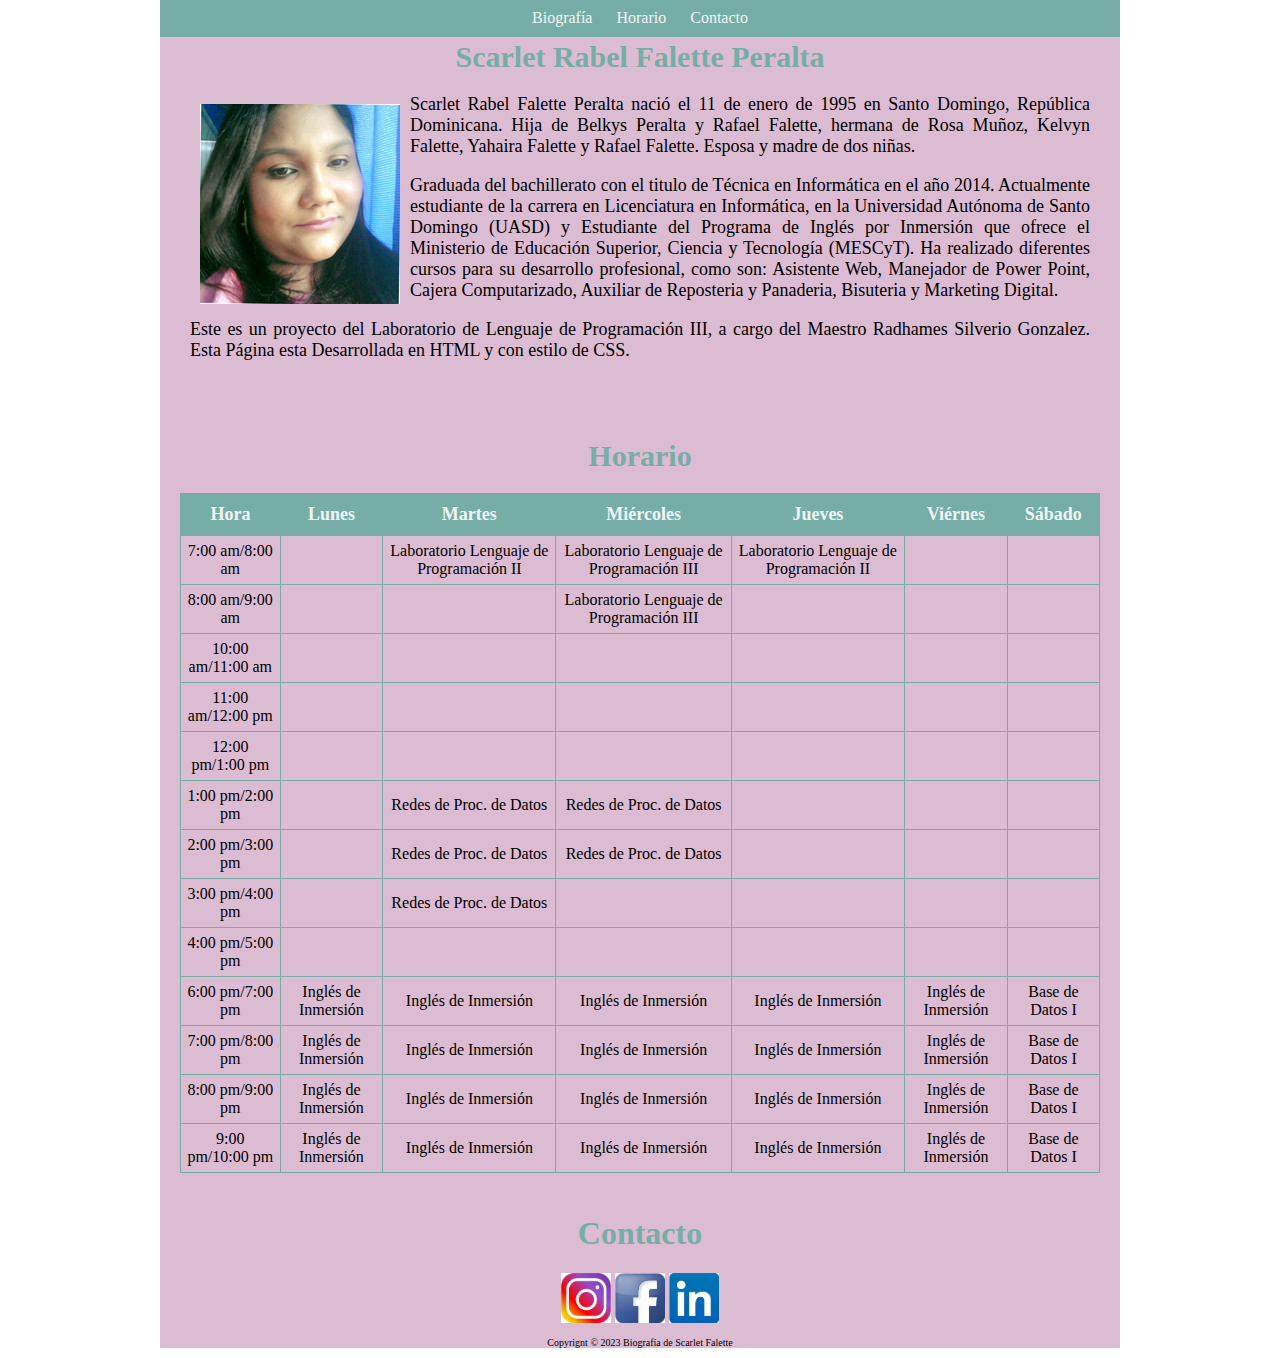
<file: Práctica 1/index.html>
<html>
	<head>
		<title>Biografia de Scarlet Falette</title>
		<style type = "text/css">
			body {
				margin:0;
				padding:0;
				border:0;
				position:relative;
			}
			header{
				position: fixed;
				display: block;
				width: 100%;
				max-width: 960px;
				top: -17px;
				z-index: 1;
			}
			.nav-menu{
				background-color: #77ADA7;
			}
			.nav-menu ul{
				text-align:center;
				list-style:none;
				padding-left:0;
			}
			.nav-menu ul li{
				display:inline-block;
				margin-left4px;
			}
			.nav-menu ul li a{
				display:block;
				padding:10px;	
				text-decoration:none;
				color: #EFF5F4;
				
			}
			.nav-menu ul li a:hover{
				background-color:#EFF5F4;
				color: #DCBCD2;
			}
			.img{
				float:left;
				padding: 10px;
				border-radius: 10px;
				margin-top: 0px;
			}
			.contenido{
				max-width:960px;
				margin:0 auto;
				background-color: #DCBCD2;		
			}
			#contenido{
				text-align: justify;
				font-size: 18px;
				padding: 20px 30px;			
			}
			#contenido h1 {
				font-size: 30px;
				text-align: center;
				color:#77ADA7;
			}
			#horario{
				padding:20px;
			}
			#horario table{
				border-collapse: collapse;
				text-align: center;
				font-size: 20;
				width: 100%;
				border: 1px solid #77ADA7;
			}
			#horario table thead {
				background-color:#77ADA7;
				color:#EFF5F4; 
				font-size:18px;
			}
			#horario table thead tr th{
				padding:10px;
			}
			#horario table tbody tr:hover{
				background: #EFF5F4;
			}
			#horario table tbody tr td {
				border: 1px solid #77ADA7;
				padding:6px;
				font-size:16px;
			}
			#horario h1{
				text-align: center;
				font-size: 30;
				width: 100%;
				color: #77ADA7;
			}
			#contacto{
				text-align: center;
				color: #77ADA7;
			}
			footer{
				text-align: center;
				font-size: 10px;
			}
		</style>
	</head>
	
	<body >
		<div class = "contenido">
			<header>
				<nav class="nav-menu">
					<ul>
						<li><a href = "#biografia">Biografía</a></li>
						<li><a href = "#horario">Horario</a></li>
						<li><a href = "#contacto">Contacto</a></li>
					</ul>
				</nav>	
			</header>
			<main>
				<section id= "biografia">
					<div id= "contenido">
						<h1>Scarlet Rabel Falette Peralta</h1>
						<img class="img" src = "SCARLET.jpg" height = "200">
						<p>Scarlet Rabel Falette Peralta nació el 11 de enero de 1995 en Santo Domingo, República Dominicana. Hija de Belkys Peralta y Rafael Falette, hermana de Rosa Muñoz, Kelvyn Falette, Yahaira Falette y Rafael Falette. Esposa y madre de dos niñas.</p>
						<p>Graduada del bachillerato con el titulo de Técnica en Informática en el año 2014. Actualmente estudiante de la carrera en Licenciatura en Informática, en la Universidad Autónoma de Santo Domingo (UASD) y Estudiante del Programa de Inglés por Inmersión que ofrece el Ministerio de Educación Superior, Ciencia y Tecnología (MESCyT). Ha realizado diferentes cursos para su desarrollo profesional, como son: Asistente Web, Manejador de Power Point, Cajera Computarizado, Auxiliar de Reposteria y Panaderia, Bisuteria y Marketing Digital.</p>
						<p>Este es un proyecto del Laboratorio de Lenguaje de Programación III, a cargo del Maestro Radhames Silverio Gonzalez. Esta Página esta Desarrollada en HTML y con estilo de CSS.</p>
					</div>
				</section>
				<section id= "horario">
					<h1>Horario</h1>
					<table>
					<thead>
					<tr>
							<th><b>Hora</b></th>
							<th><b>Lunes</b></th>
							<th><b>Martes</b></th>
							<th><b>Miércoles</b></th>
							<th><b>Jueves</b></th>
							<th><b>Viérnes</b></th>
							<th><b>Sábado</b></th>
						</tr></thead>
					
					<tbody>
						<tr>
							<td>7:00 am/8:00 am</td>
							<td></td>
							<td>Laboratorio Lenguaje de Programación II</td>
							<td>Laboratorio Lenguaje de Programación III</td>
							<td>Laboratorio Lenguaje de Programación II</td>
							<td></td>
							<td></td>
						</tr>
						<tr>
							<td>8:00 am/9:00 am</td>
							<td></td>
							<td></td>
							<td>Laboratorio Lenguaje de Programación III</td>
							<td></td>
							<td></td>
							<td></td>
						</tr>
						<tr>
							<td>10:00 am/11:00 am</td>
							<td></td>
							<td></td>
							<td></td>
							<td></td>
							<td></td>
							<td></td>
						</tr>
						<tr>
							<td>11:00 am/12:00 pm</td>
							<td></td>
							<td></td>
							<td></td>
							<td></td>
							<td></td>
							<td></td>
						</tr>
						<tr>
							<td>12:00 pm/1:00 pm</td>
							<td></td>
							<td></td>
							<td></td>
							<td></td>
							<td></td>
							<td></td>
						</tr>
						<tr>
							<td>1:00 pm/2:00 pm</td>
							<td></td>
							<td>Redes de Proc. de Datos</td>
							<td>Redes de Proc. de Datos</td>
							<td></td>
							<td></td>
							<td></td>
						</tr>
						<tr>
							<td>2:00 pm/3:00 pm</td>
							<td></td>
							<td>Redes de Proc. de Datos</td>
							<td>Redes de Proc. de Datos</td>
							<td></td>
							<td></td>
							<td></td>
						</tr>
						<tr>
							<td>3:00 pm/4:00 pm</td>
							<td></td>
							<td>Redes de Proc. de Datos</td>
							<td></td>
							<td></td>
							<td></td>
							<td></td>
						</tr>
						<tr>
							<td>4:00 pm/5:00 pm</td>
							<td></td>
							<td></td>
							<td></td>
							<td></td>
							<td></td>
							<td></td>
						</tr>
						<tr>
							<td>6:00 pm/7:00 pm</td>
							<td>Inglés de Inmersión</td>
							<td>Inglés de Inmersión</td>
							<td>Inglés de Inmersión</td>
							<td>Inglés de Inmersión</td>
							<td>Inglés de Inmersión</td>
							<td>Base de Datos I</td>
						</tr>
						<tr>
							<td>7:00 pm/8:00 pm</td>
							<td>Inglés de Inmersión</td>
							<td>Inglés de Inmersión</td>
							<td>Inglés de Inmersión</td>
							<td>Inglés de Inmersión</td>
							<td>Inglés de Inmersión</td>
							<td>Base de Datos I</td>
						</tr>
						<tr>
							<td>8:00 pm/9:00 pm</td>
							<td>Inglés de Inmersión</td>
							<td>Inglés de Inmersión</td>
							<td>Inglés de Inmersión</td>
							<td>Inglés de Inmersión</td>
							<td>Inglés de Inmersión</td>
							<td>Base de Datos I</td>
						</tr>
						<tr>
							<td>9:00 pm/10:00 pm</td>
							<td>Inglés de Inmersión</td>
							<td>Inglés de Inmersión</td>
							<td>Inglés de Inmersión</td>
							<td>Inglés de Inmersión</td>
							<td>Inglés de Inmersión</td>
							<td>Base de Datos I</td>
						</tr>
					</tbody>
						
					
					</table>
				</section>
				<section id= "contacto">
					<h1>Contacto</h1>
					<a href = "https://www.instagram.com/scarletfalette/"><img src = "instagram1.jpg" width = "50" height = "50"></a>
					<a href = "https://www.facebook.com/scarlet.falette.9"><img src = "facebook1.jpg" width = "50" height = "50"></a>
					<a href = "https://www.linkedin.com/in/scarlet-falette-peralta-b6811481/"><img src = "inl.jpg" width = "50" height = "50"></a>
				</section>
			</main>
		<footer>
			<p>Copyrignt © 2023 Biografía de Scarlet Falette</p>
		</footer>
		</div>
	</body>





</html>
</file>
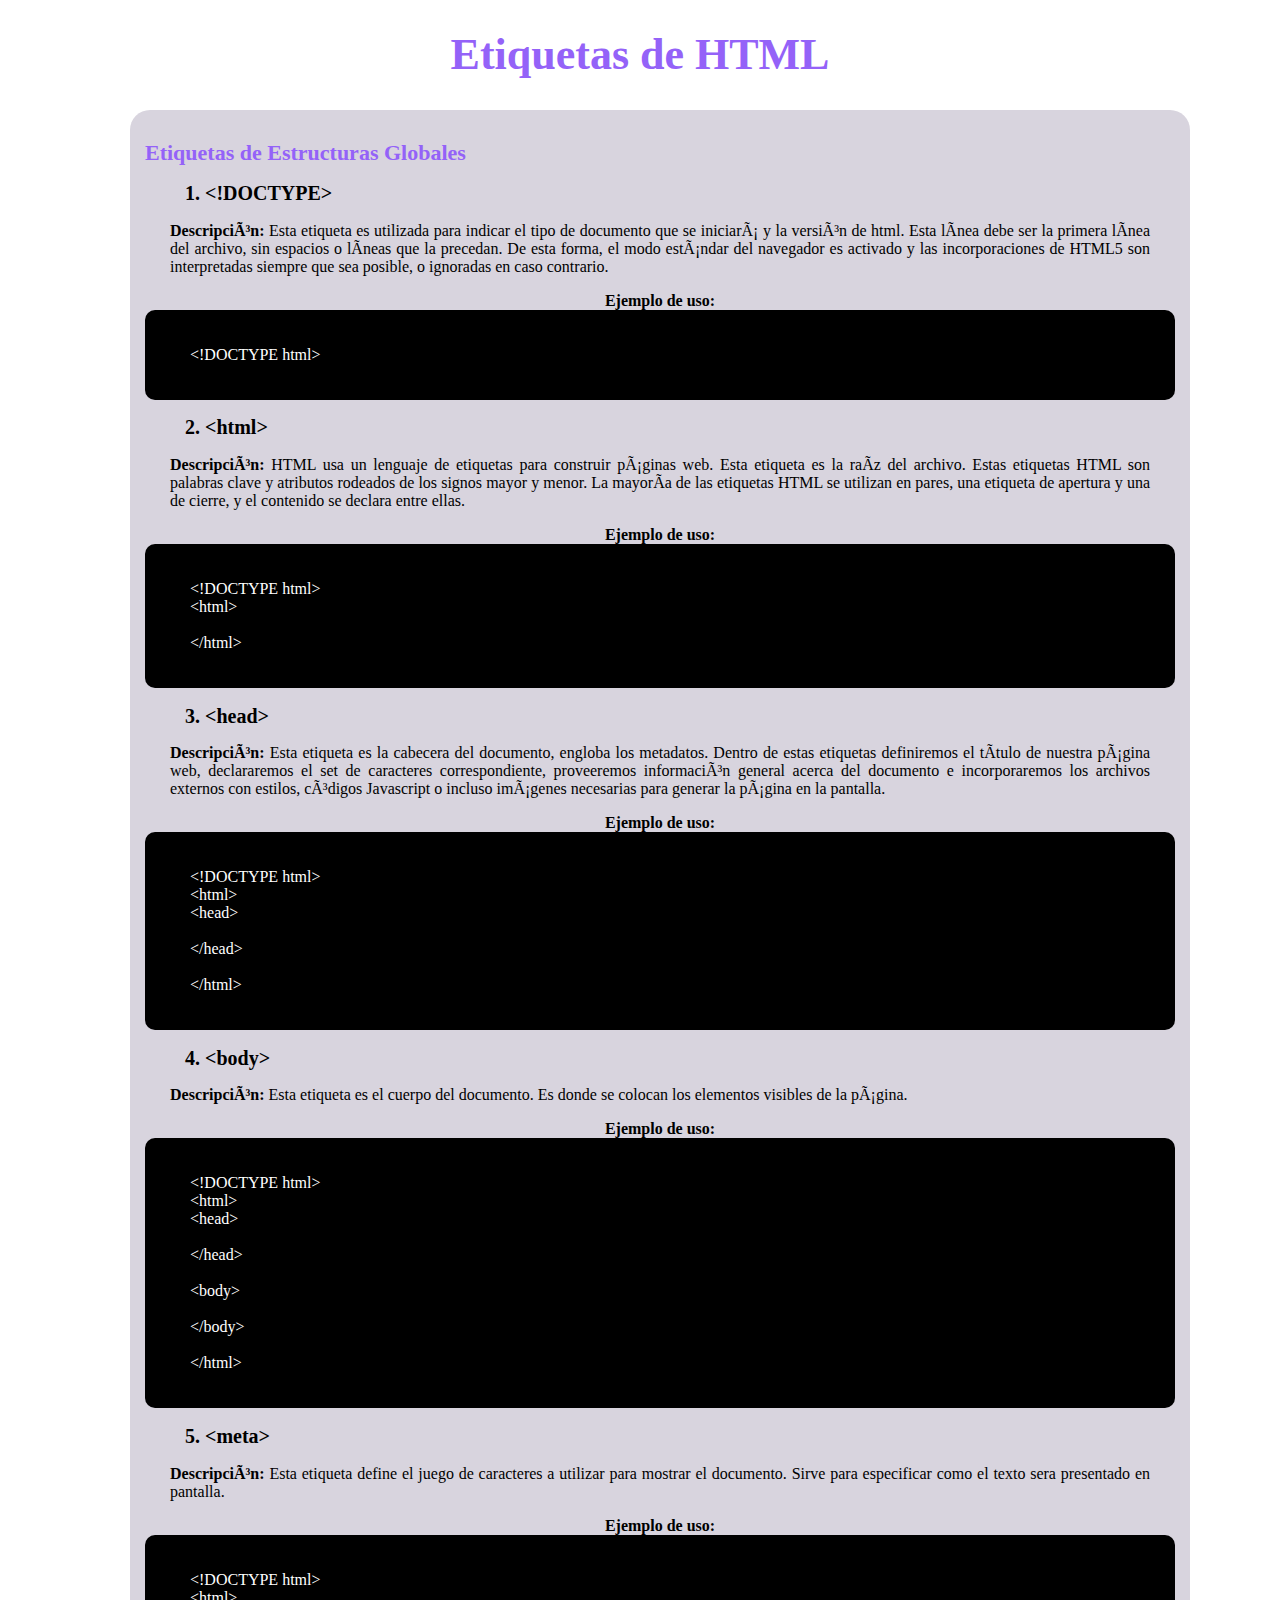
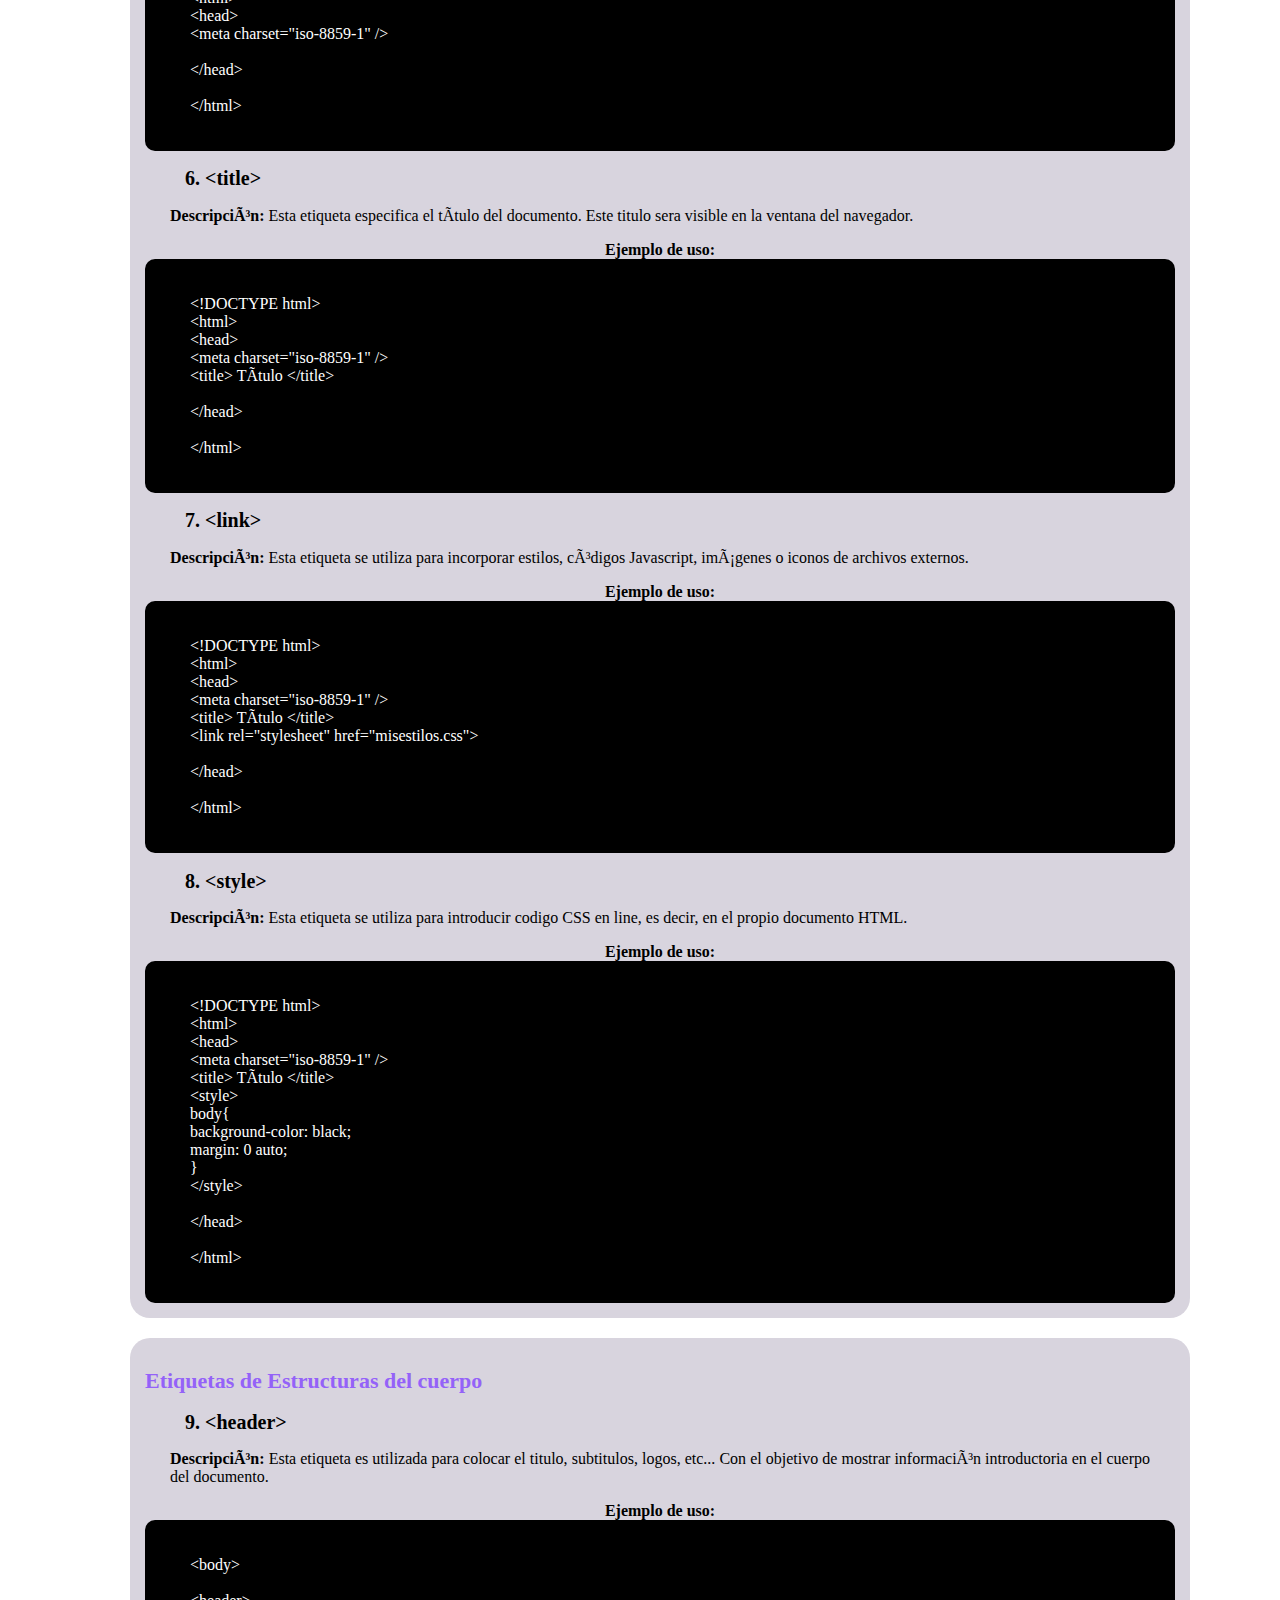
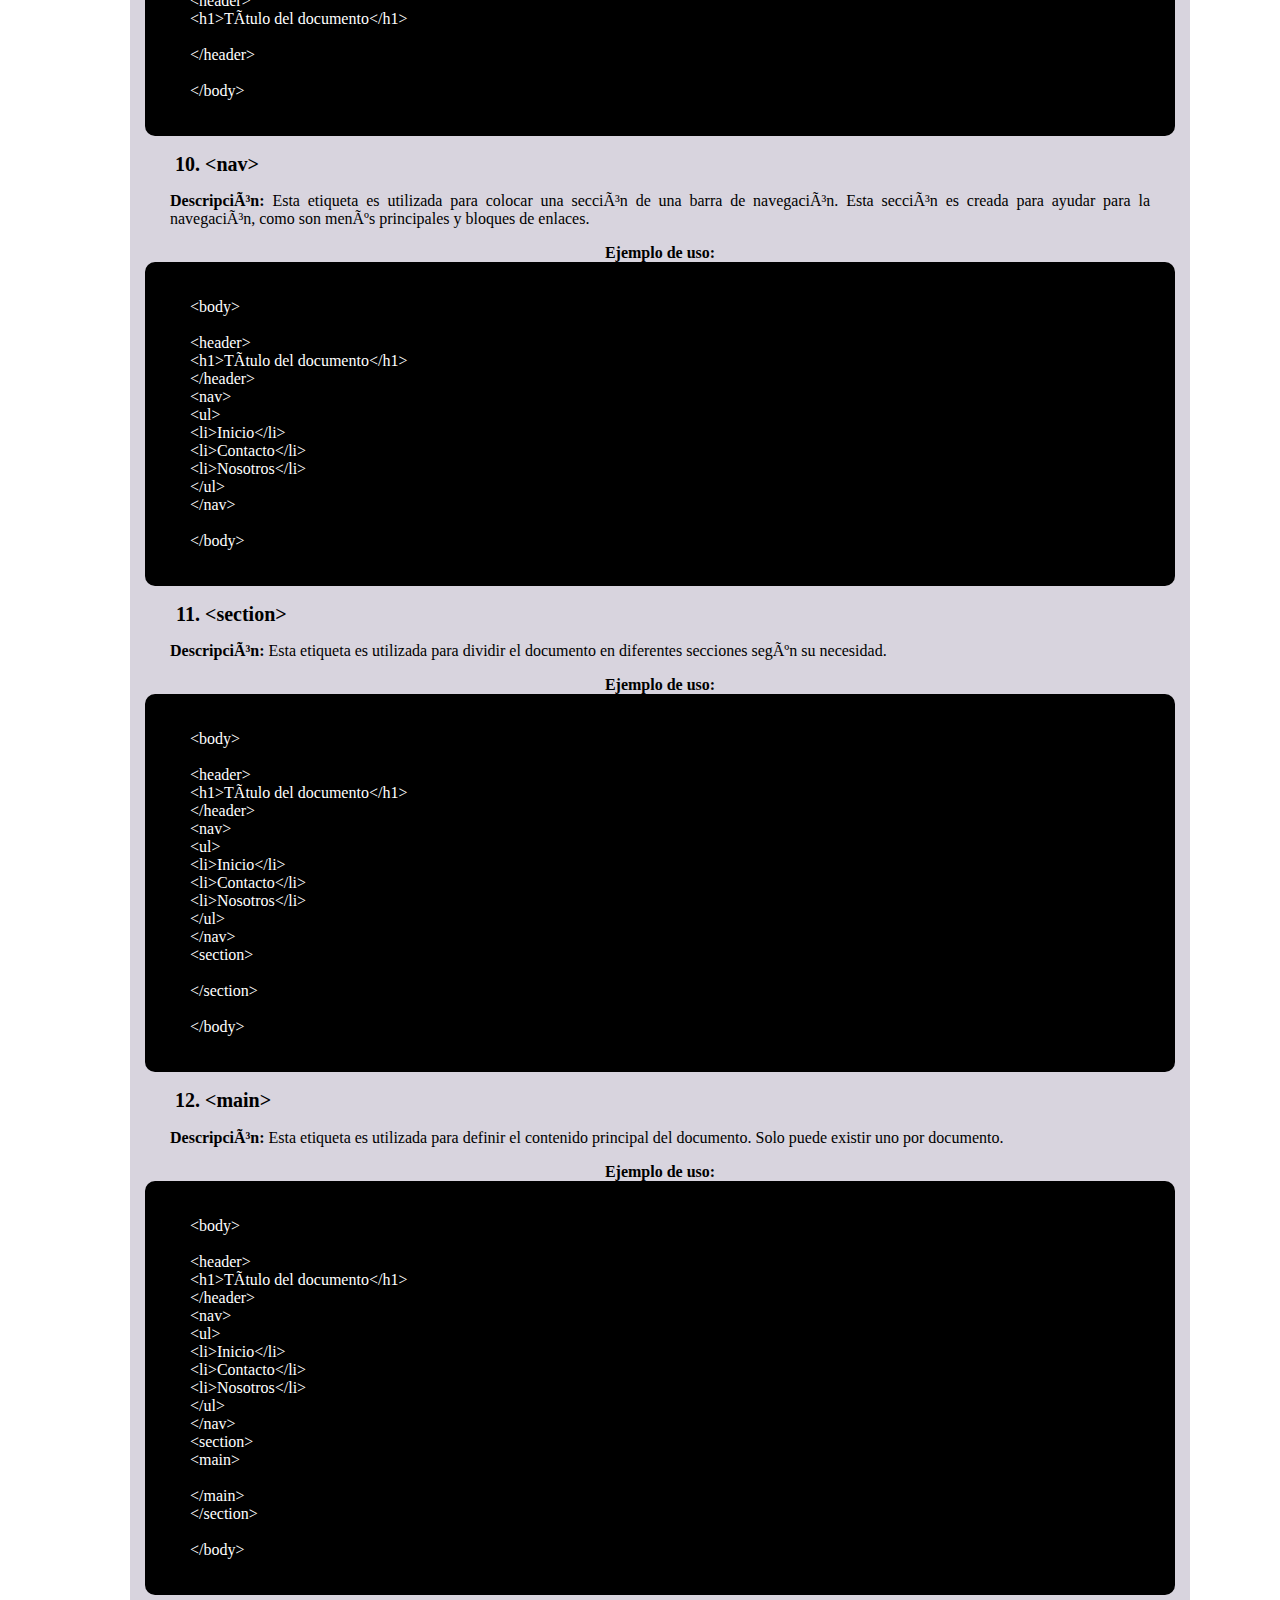
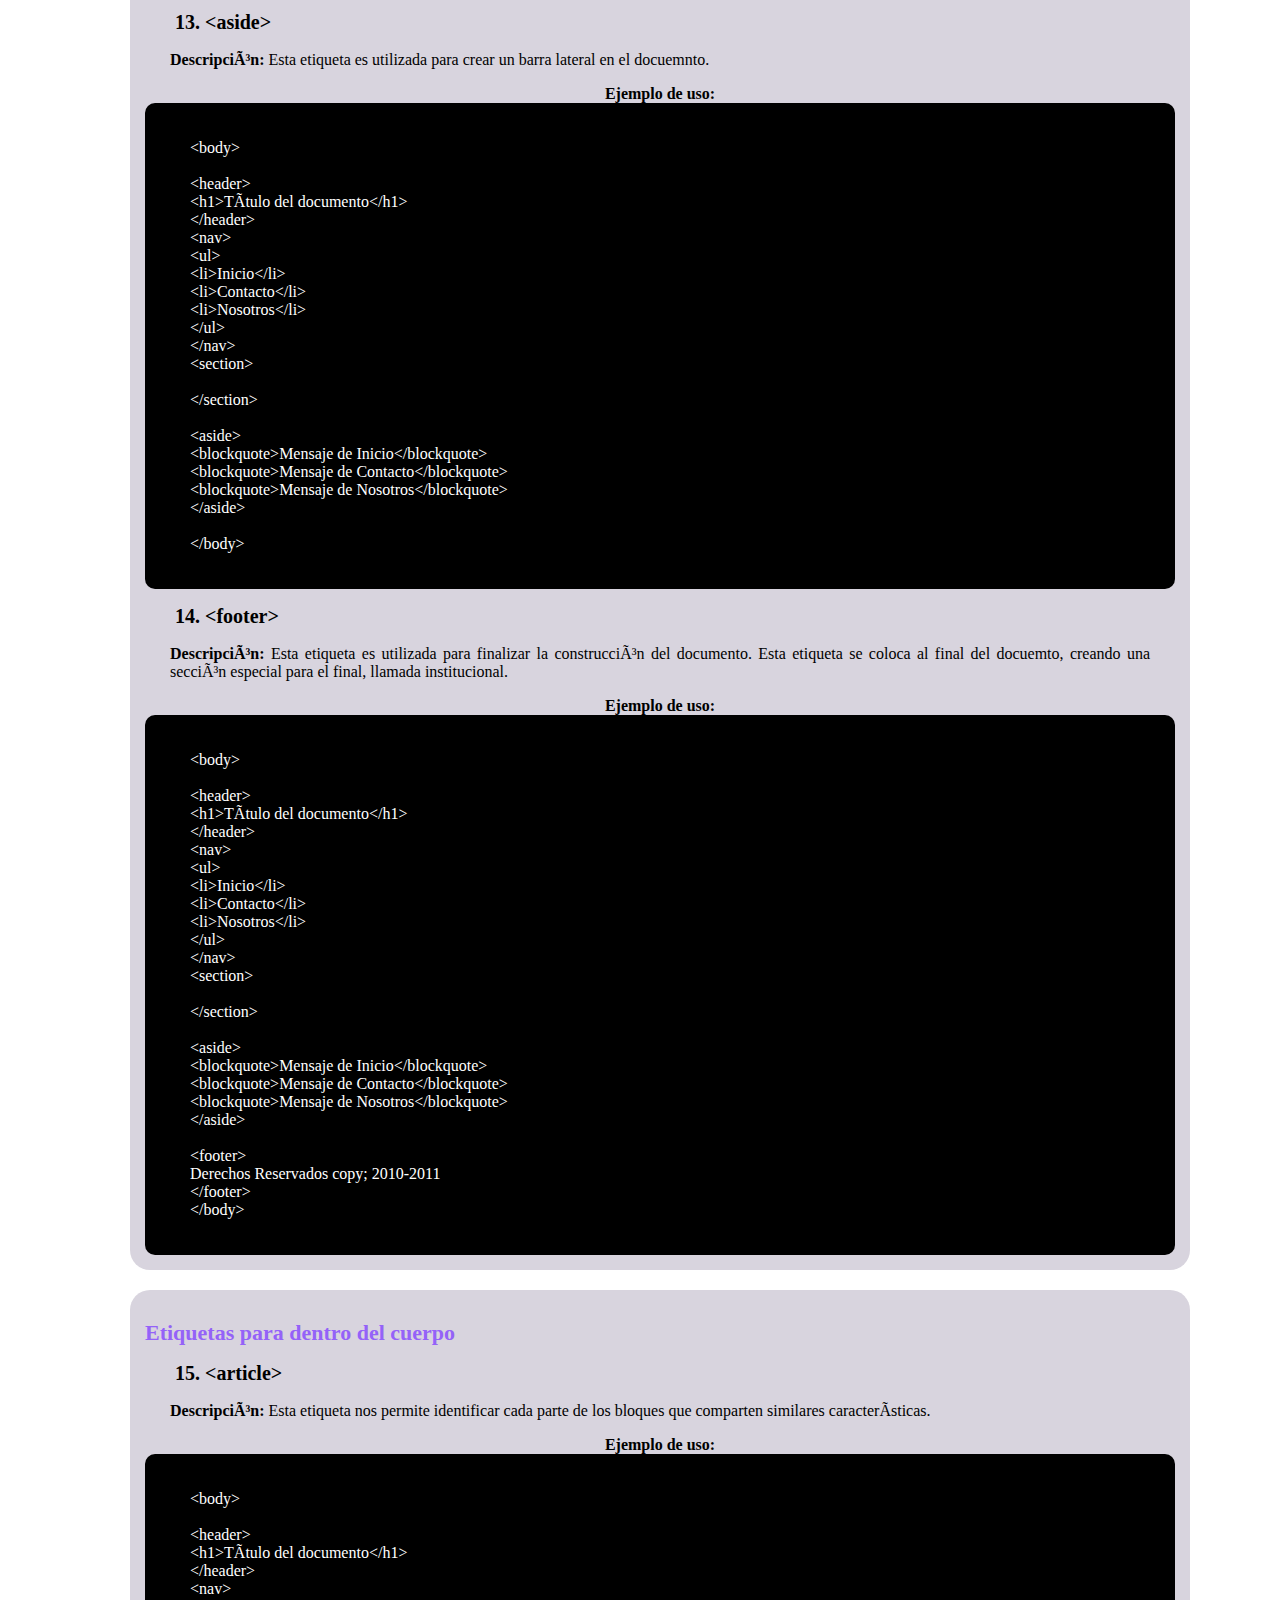
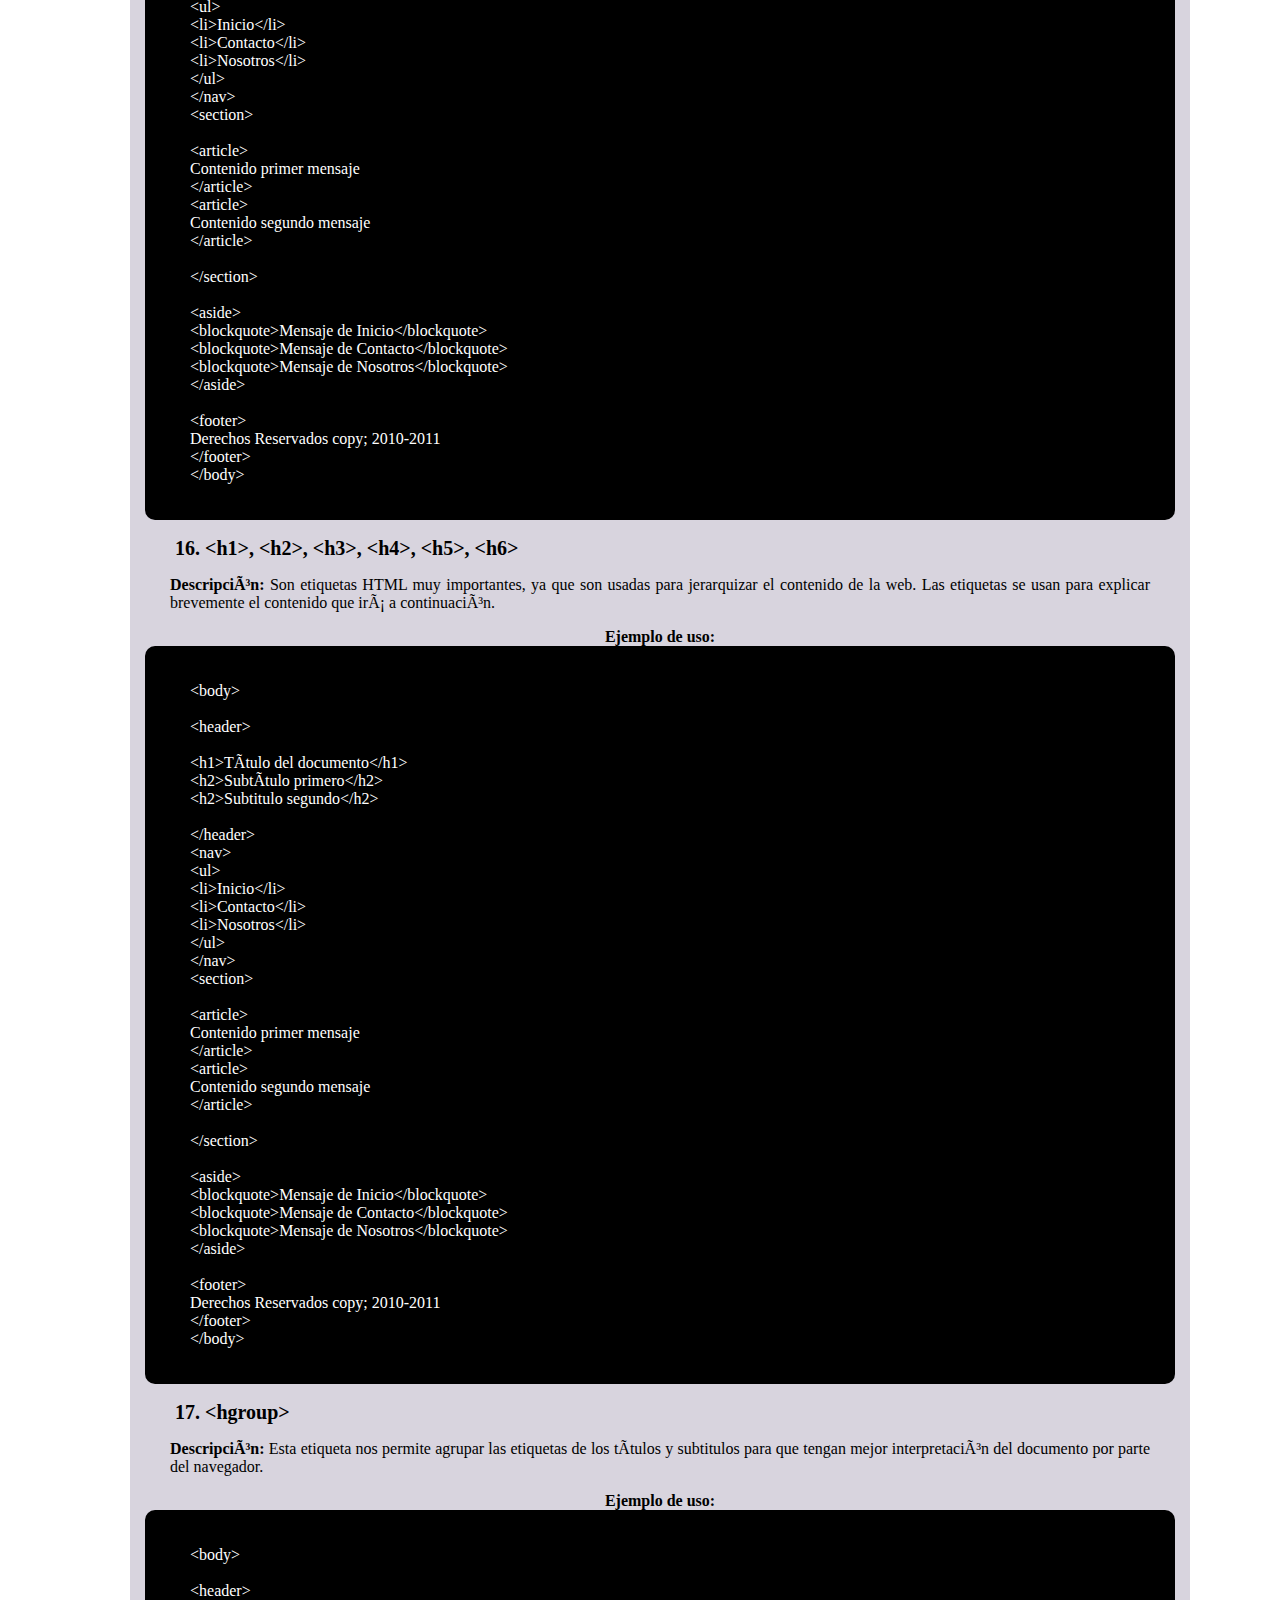
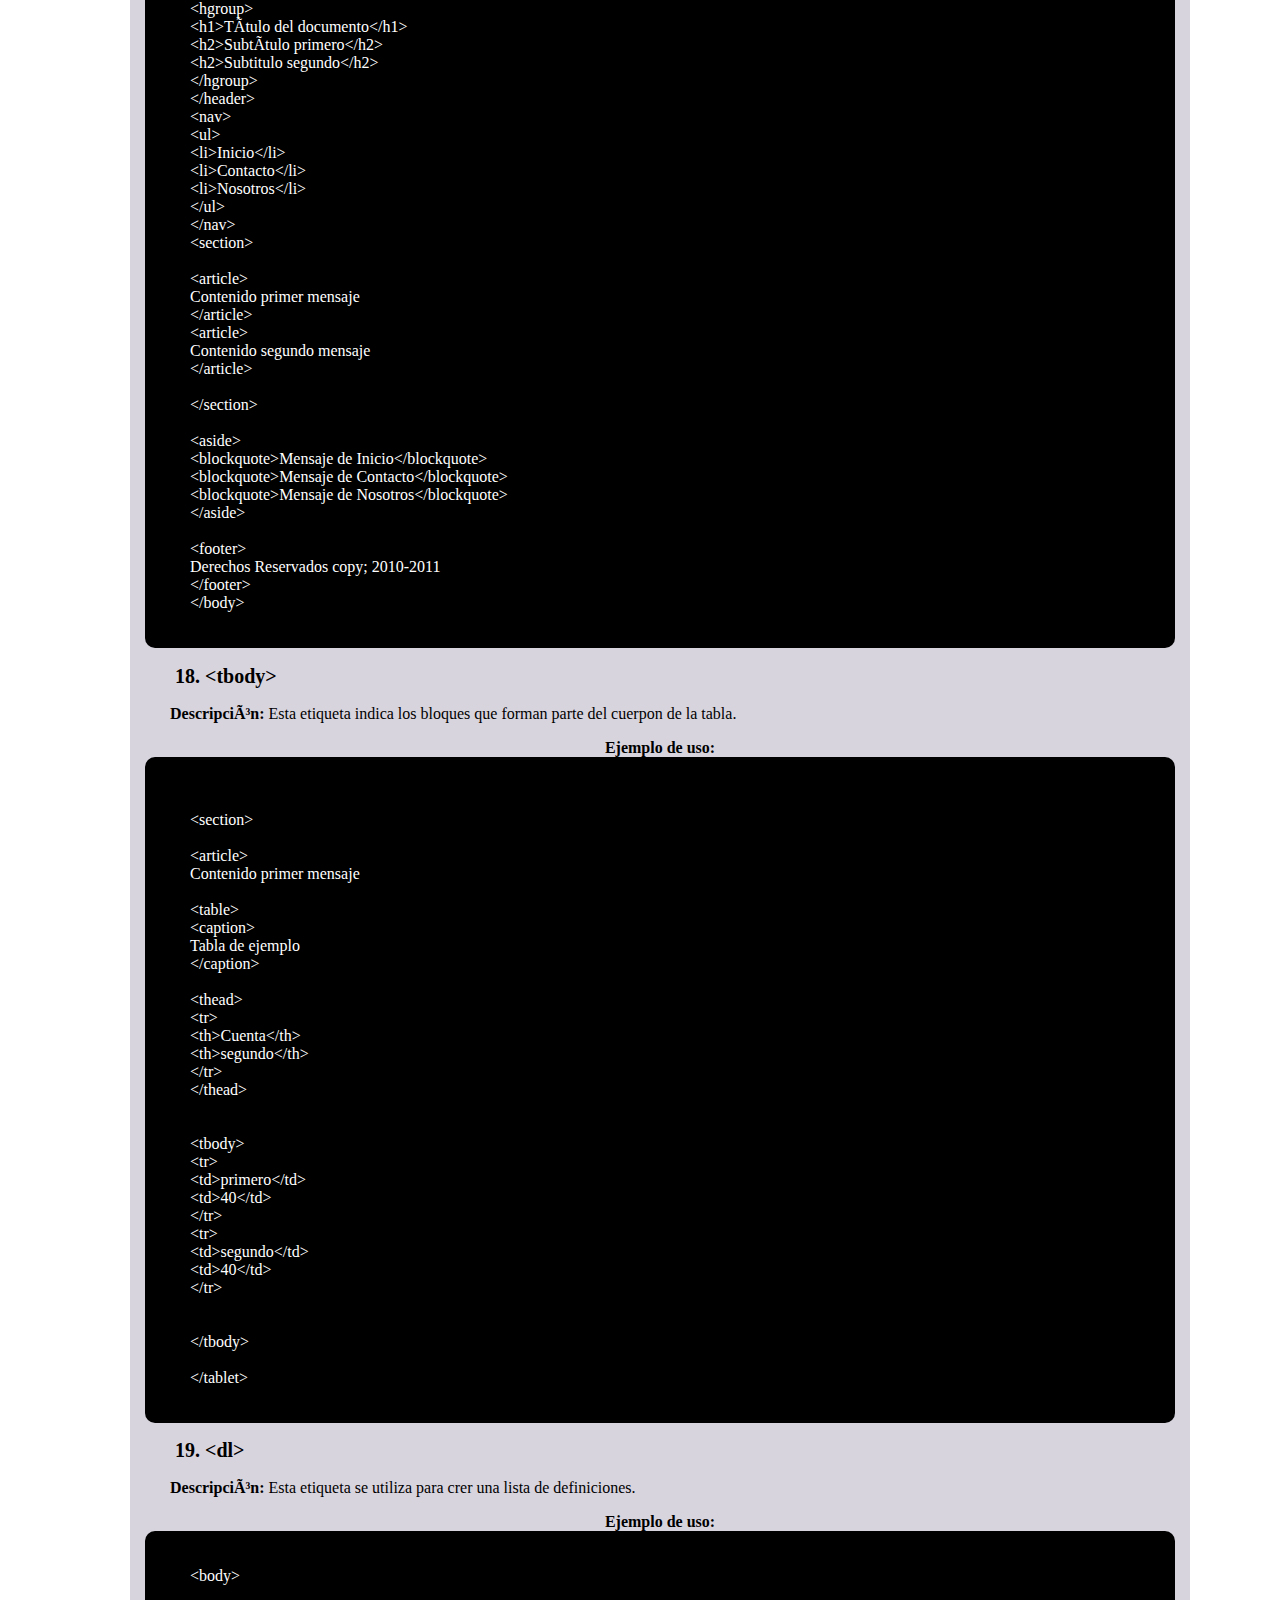
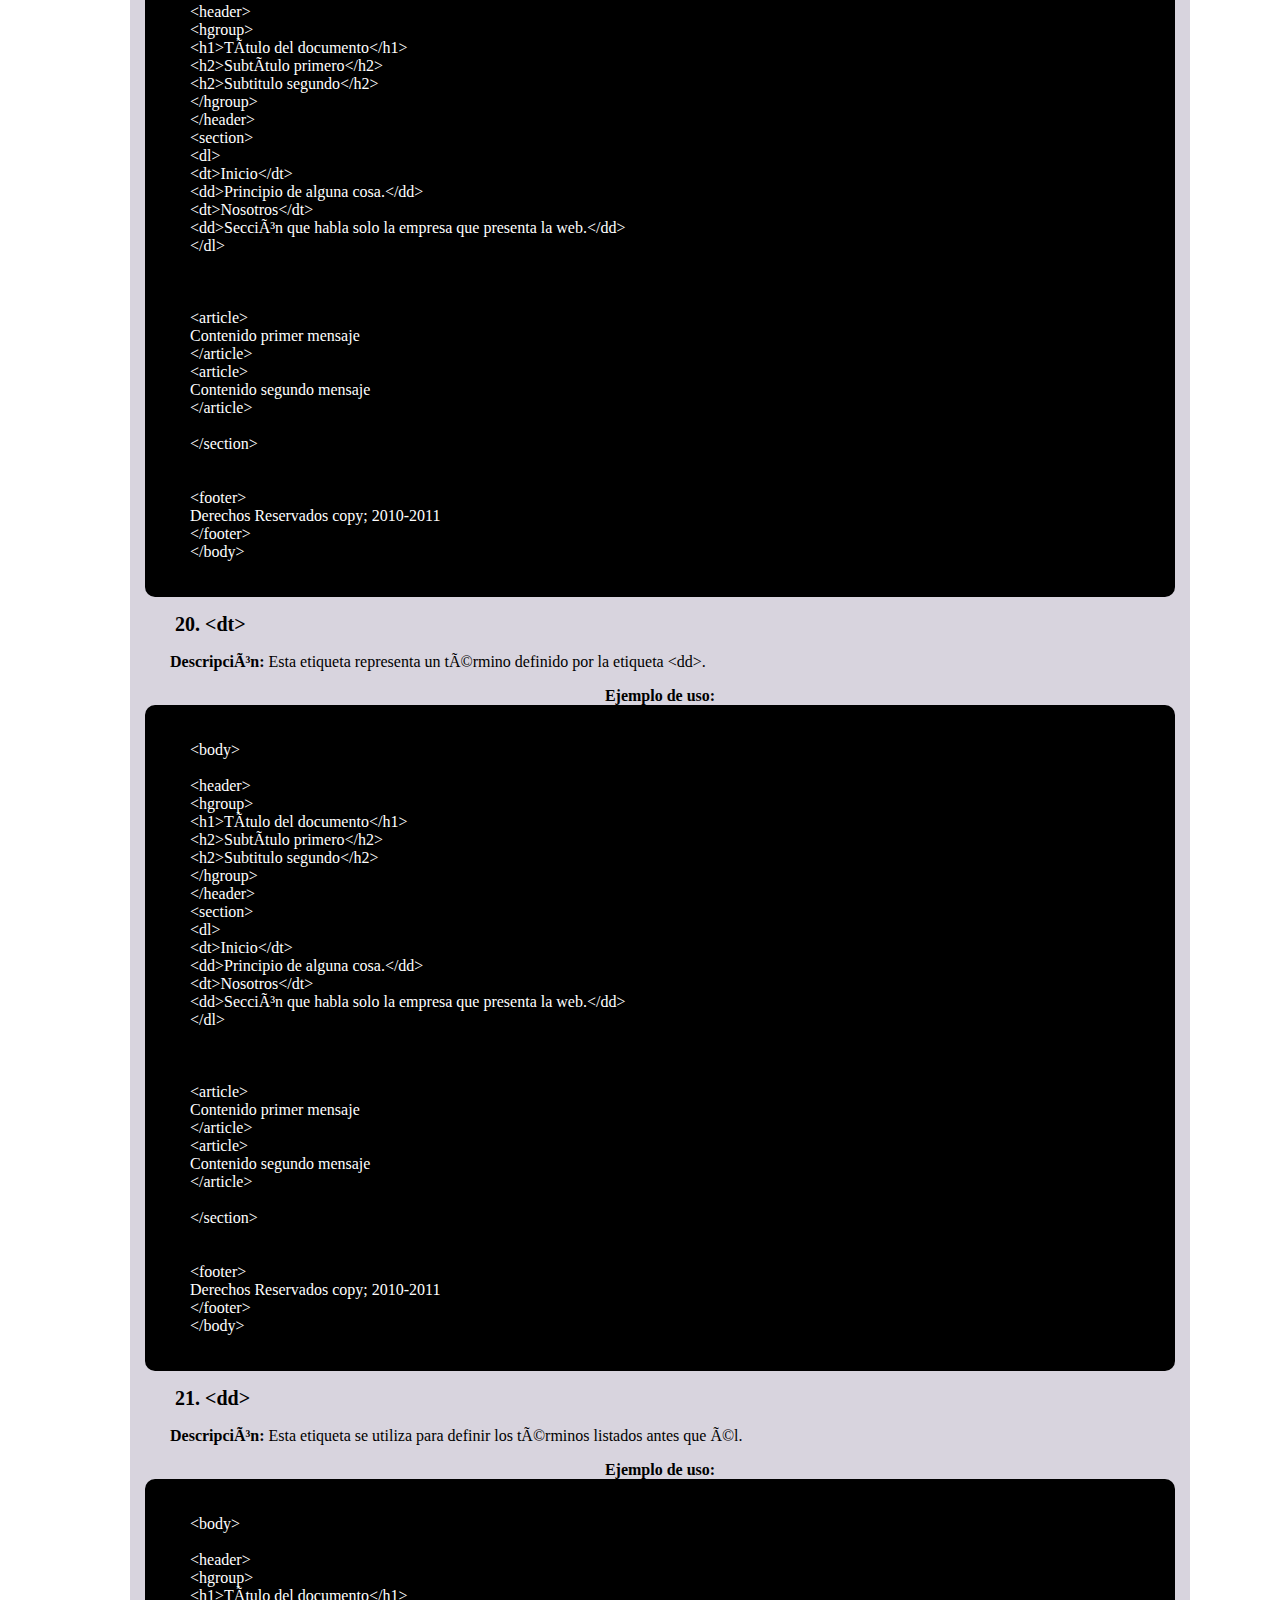
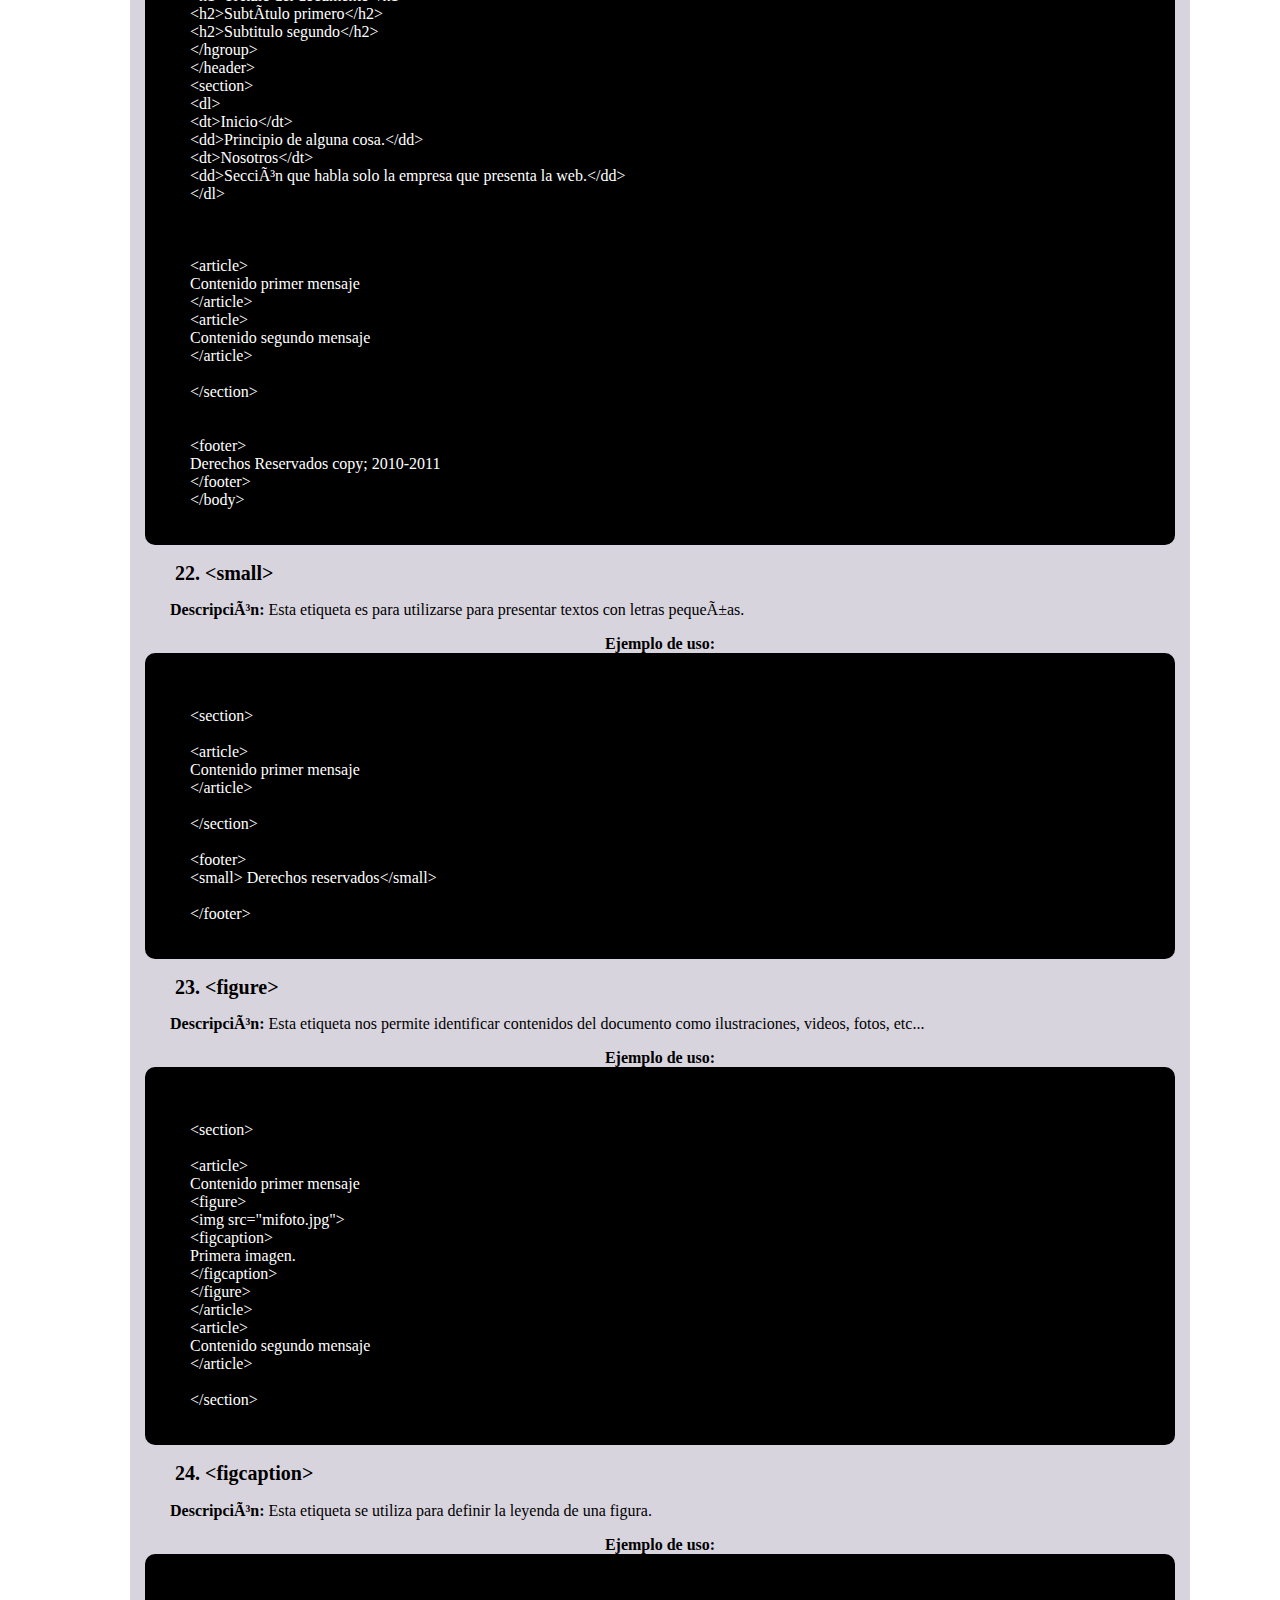
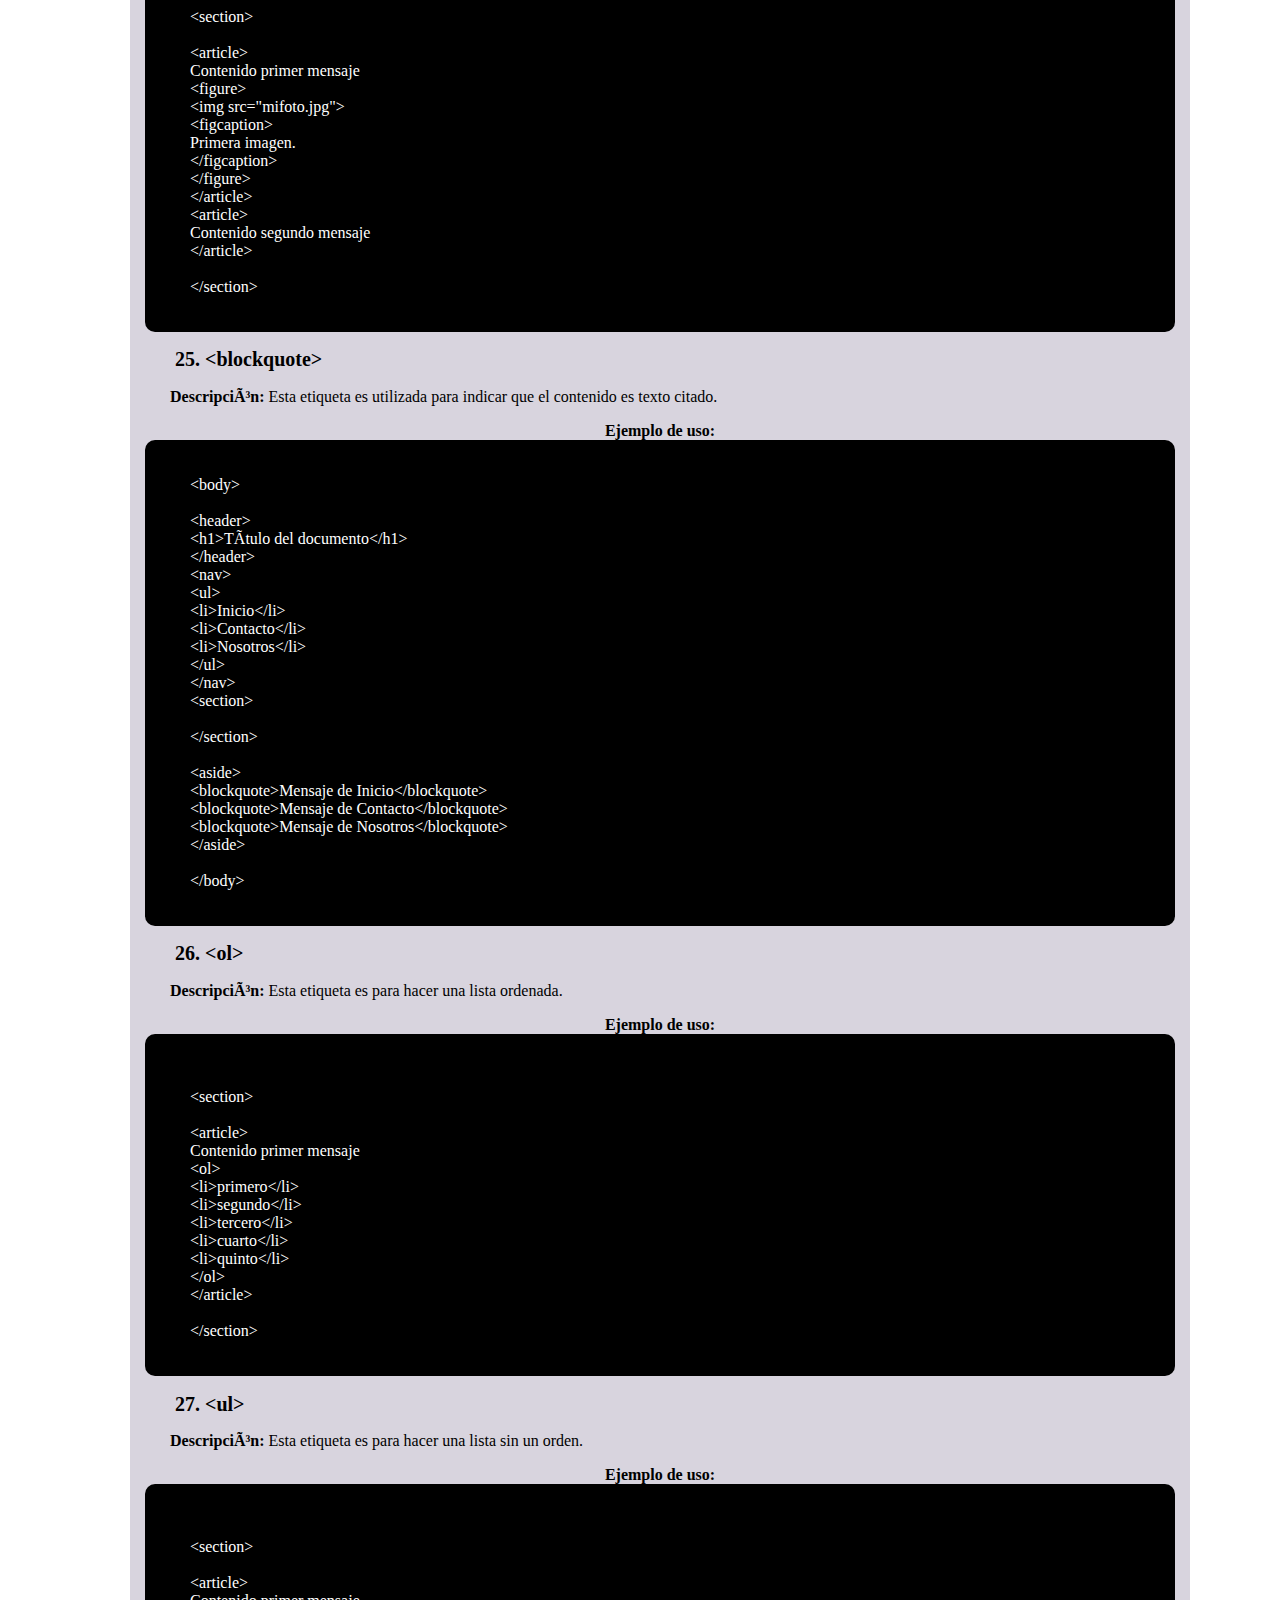
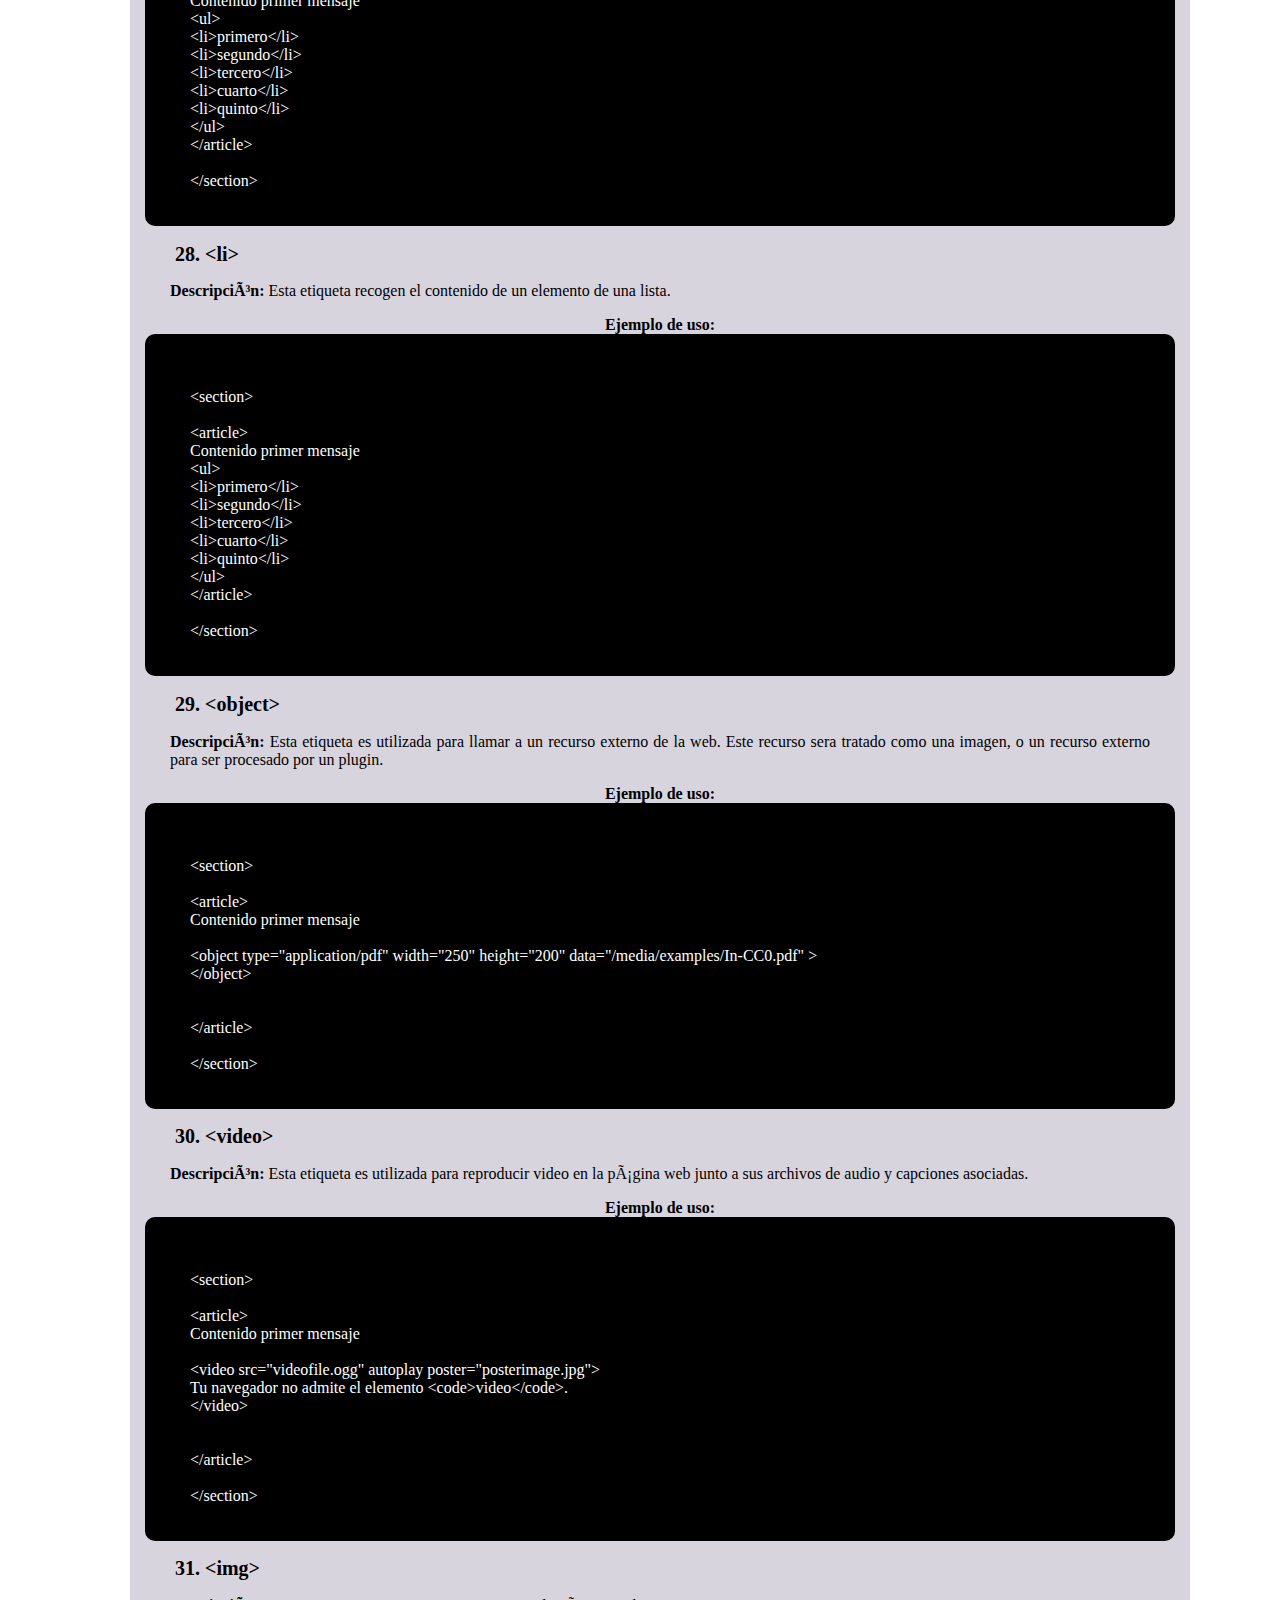
<file: practica2.html>
<!DOCTYPE html>
	<html lang="es">
		<head>
			<meta charset="">
			<title>Etiquetas de HTML</title>
			<style type ="text/css">
				
				header {
					width: 100%;
					text-align: center;
					color: #9462F8;
					font-size: 22px;
				}
				section {
					margin-left: 50px;
					margin-right: 50px;
					margin-top: 10px;
					text-align: center;
				}
				article {
					background-color: #D8D4DE;
					border-radius: 20px;
					padding: 15px;
					margin-bottom: 20px;
				}

				article h1{
					font-size: 22px;
					text-align: left;
					color: #9462F8;
					
				}
				article h2{
					font-size: 20px;
					text-align: left;
					margin-left: 60px;
				}
				article p{
					font-size: 16px;
					text-align: justify;
					margin-left: 25px;
					margin-right:25px;
				}
				
				.ejemplo{
					font-size: 12px;
					background-color: black;
					color: white;
					text-align: left;
					padding: 20px;
					border-radius: 10px;
				}
				.contenedor{
					max-width: 1200px;
					margin: 0 auto;
					
				}
				
				footer{
					width: 100%;
					text-align: center;
				}
				
			</style>
		</head>
		
		<body>
			<header><h1>Etiquetas de HTML</h1></header>
			<div class="contenedor">
			<section >
				<ol>
				<article>
					<header><h1>Etiquetas de Estructuras Globales</h1></header>
					
					<h2><li>&lt;!DOCTYPE&gt;</li></h2>
					<p><b>Descripción: </b>Esta etiqueta es utilizada para indicar el tipo de documento que se iniciará y la versión de html. Esta línea debe ser la primera línea del archivo, sin espacios o 
						líneas que la precedan. De esta forma, el modo estándar del navegador es 
						activado y las incorporaciones de HTML5 son interpretadas siempre que sea 
						posible, o ignoradas en caso contrario.</p>
					<b>Ejemplo de uso:</b><br>
					<div class="ejemplo">
						<p>&lt;!DOCTYPE html&gt;</p>
					</div>
					
					<h2><li>&lt;html&gt;</li></h2>
					<p><b>Descripción: </b>HTML usa un lenguaje de etiquetas para construir páginas 
						web. Esta etiqueta es la raíz del archivo. Estas etiquetas HTML son palabras clave y atributos rodeados de los signos 
						mayor y menor. La mayoría de las etiquetas 
						HTML se utilizan en pares, una etiqueta de apertura y una de cierre, y el 
						contenido se declara entre ellas.</p>
					<b>Ejemplo de uso:</b><br>
					<div class="ejemplo">
						<p>&lt;!DOCTYPE html&gt;
						<br>&lt;html&gt;
						<br>
						<br>&lt;/html&gt;</p>
					</div>
					
					<h2><li>&lt;head&gt;</li></h2>
					<p><b>Descripción: </b>Esta etiqueta es la cabecera del documento, engloba los metadatos. Dentro de estas etiquetas definiremos el título de nuestra 
						página web, declararemos el set de caracteres correspondiente, proveeremos información 
						general acerca del documento e incorporaremos los archivos externos con estilos, códigos 
						Javascript o incluso imágenes necesarias para generar la página en la pantalla.</p>
					<b>Ejemplo de uso:</b><br>
					<div class="ejemplo">
						<p>&lt;!DOCTYPE html&gt;
						<br>&lt;html&gt;
						<br>&lt;head&gt;
						<br>	
						<br>&lt;/head&gt;
						<br>	
						<br>&lt;/html&gt;</p>
					</div>
					
					<h2><li>&lt;body&gt;</li></h2>
					<p><b>Descripción: </b>Esta etiqueta es el cuerpo del documento. Es donde se colocan los elementos visibles de la página.</p>
					<b>Ejemplo de uso:</b><br>
					<div class="ejemplo">
						<p>&lt;!DOCTYPE html&gt;
						<br>&lt;html&gt;
						<br>&lt;head&gt;
						<br> 	
						<br>&lt;/head&gt;
						<br> 	
						<br>&lt;body&gt;
						<br> 	
						<br>&lt;/body&gt;
						<br>	
						<br>&lt;/html&gt;</p>
					</div>
					
					<h2><li>&lt;meta&gt;</li></h2>
					<p><b>Descripción: </b>Esta etiqueta define el juego de caracteres a utilizar para mostrar el documento. Sirve para especificar como el texto sera presentado en pantalla.</p>
					<b>Ejemplo de uso:</b><br>
					<div class="ejemplo">
						<p>&lt;!DOCTYPE html&gt;
						<br>&lt;html&gt;
						<br>&lt;head&gt;
						<br>&lt;meta charset="iso-8859-1" /&gt;
						<br>
						<br>&lt;/head&gt;
						<br>	
						<br>&lt;/html&gt;</p>
					</div>
					
					<h2><li>&lt;title&gt;</li></h2>
					<p><b>Descripción: </b>Esta etiqueta especifica el título del documento. Este titulo sera visible en la ventana del navegador.</p>
					<b>Ejemplo de uso:</b><br>
					<div class="ejemplo">
						<p>&lt;!DOCTYPE html&gt;
						<br>&lt;html&gt;
						<br>&lt;head&gt;
						<br>&lt;meta charset="iso-8859-1" /&gt;
						<br>&lt;title&gt; Título &lt;/title&gt;
						<br>
						<br>&lt;/head&gt;
						<br>	
						<br>&lt;/html&gt;</p>
					</div>
					
					<h2><li>&lt;link&gt;</li></h2>
					<p><b>Descripción: </b>Esta etiqueta se utiliza para incorporar estilos, códigos Javascript, imágenes o iconos de archivos externos.</p>
					<b>Ejemplo de uso:</b><br>
					<div class="ejemplo">
						<p>&lt;!DOCTYPE html&gt;
						<br>&lt;html&gt;
						<br>&lt;head&gt;
						<br>&lt;meta charset="iso-8859-1" /&gt;
						<br>&lt;title&gt; Título &lt;/title&gt;
						<br>&lt;link rel="stylesheet" href="misestilos.css"&gt;
						<br>
						<br>&lt;/head&gt;
						<br>	
						<br>&lt;/html&gt;</p>
					</div>
					
					<h2><li>&lt;style&gt;</li></h2>
					<p><b>Descripción: </b>Esta etiqueta se utiliza para introducir codigo CSS en line, es decir, en el propio documento HTML.</p>
					<b>Ejemplo de uso:</b><br>
					<div class="ejemplo">
						<p>&lt;!DOCTYPE html&gt;
						<br>&lt;html&gt;
						<br>&lt;head&gt;
						<br>&lt;meta charset="iso-8859-1" /&gt;
						<br>&lt;title&gt; Título &lt;/title&gt;
						<br>&lt;style&gt;
						<br>body{
						<br>background-color: black;
						<br>margin: 0 auto;
						<br>}
						<br>&lt;/style&gt;
						<br>
						<br>&lt;/head&gt;
						<br>	
						<br>&lt;/html&gt;</p>
					</div>
				
				</article>
			
				<article>
					<header><h1>Etiquetas de Estructuras del cuerpo</h1></header>
					
					<h2><li>&lt;header&gt;</li></h2>
					<p><b>Descripción: </b>Esta etiqueta es utilizada para colocar el titulo, subtitulos, logos, etc... Con el objetivo de mostrar información introductoria en el cuerpo del documento.</p>
					<b>Ejemplo de uso:</b><br>
					<div class="ejemplo">
						<p>&lt;body&gt;
						<br> 	
						<br>&lt;header&gt; 	
						<br>&lt;h1&gt;Título del documento&lt;/h1&gt;
						<br>
						<br>&lt;/header&gt;
						<br>	
						<br>&lt;/body&gt;</p>
					</div>
					
					<h2><li>&lt;nav&gt;</li></h2>
					<p><b>Descripción: </b>Esta etiqueta es utilizada para colocar una sección de una barra de navegación. Esta sección es creada para ayudar para la navegación, como son menús principales y bloques de enlaces. </p>
					<b>Ejemplo de uso:</b><br>
					<div class="ejemplo">
						<p>&lt;body&gt;
						<br> 	
						<br>&lt;header&gt; 	
						<br>&lt;h1&gt;Título del documento&lt;/h1&gt;
						<br>&lt;/header&gt;
						<br>&lt;nav&gt;
						<br>&lt;ul&gt;
						<br>&lt;li&gt;Inicio&lt;/li&gt;
						<br>&lt;li&gt;Contacto&lt;/li&gt;
						<br>&lt;li&gt;Nosotros&lt;/li&gt;
						<br>&lt;/ul&gt;
						<br>&lt;/nav&gt;
						<br>	
						<br>&lt;/body&gt;</p>
					</div>
					
					<h2><li>&lt;section&gt;</li></h2>
					<p><b>Descripción: </b>Esta etiqueta es utilizada para dividir el documento en diferentes secciones según su necesidad. </p>
					<b>Ejemplo de uso:</b><br>
					<div class="ejemplo">
						<p>&lt;body&gt;
						<br> 	
						<br>&lt;header&gt; 	
						<br>&lt;h1&gt;Título del documento&lt;/h1&gt;
						<br>&lt;/header&gt;
						<br>&lt;nav&gt;
						<br>&lt;ul&gt;
						<br>&lt;li&gt;Inicio&lt;/li&gt;
						<br>&lt;li&gt;Contacto&lt;/li&gt;
						<br>&lt;li&gt;Nosotros&lt;/li&gt;
						<br>&lt;/ul&gt;
						<br>&lt;/nav&gt;
						<br>&lt;section&gt;
						<br>
						<br>&lt;/section&gt;
						<br>	
						<br>&lt;/body&gt;</p>
					</div>
					
					<h2><li>&lt;main&gt;</li></h2>
					<p><b>Descripción: </b>Esta etiqueta es utilizada para definir el contenido principal del documento. Solo puede existir uno por documento. </p>
					<b>Ejemplo de uso:</b><br>
					<div class="ejemplo">
						<p>&lt;body&gt;
						<br> 	
						<br>&lt;header&gt; 	
						<br>&lt;h1&gt;Título del documento&lt;/h1&gt;
						<br>&lt;/header&gt;
						<br>&lt;nav&gt;
						<br>&lt;ul&gt;
						<br>&lt;li&gt;Inicio&lt;/li&gt;
						<br>&lt;li&gt;Contacto&lt;/li&gt;
						<br>&lt;li&gt;Nosotros&lt;/li&gt;
						<br>&lt;/ul&gt;
						<br>&lt;/nav&gt;
						<br>&lt;section&gt;
						<br>&lt;main&gt;
						<br>
						<br>&lt;/main&gt;
						<br>&lt;/section&gt;
						<br>	
						<br>&lt;/body&gt;</p>
					</div>
					
					<h2><li>&lt;aside&gt;</li></h2>
					<p><b>Descripción: </b>Esta etiqueta es utilizada para crear un barra lateral en el docuemnto. </p>
					<b>Ejemplo de uso:</b><br>
					<div class="ejemplo">
						<p>&lt;body&gt;
						<br> 	
						<br>&lt;header&gt; 	
						<br>&lt;h1&gt;Título del documento&lt;/h1&gt;
						<br>&lt;/header&gt;
						<br>&lt;nav&gt;
						<br>&lt;ul&gt;
						<br>&lt;li&gt;Inicio&lt;/li&gt;
						<br>&lt;li&gt;Contacto&lt;/li&gt;
						<br>&lt;li&gt;Nosotros&lt;/li&gt;
						<br>&lt;/ul&gt;
						<br>&lt;/nav&gt;
						<br>&lt;section&gt;
						<br>
						<br>&lt;/section&gt;
						<br>	
						<br>&lt;aside&gt;
						<br>&lt;blockquote&gt;Mensaje de Inicio&lt;/blockquote&gt;
						<br>&lt;blockquote&gt;Mensaje de Contacto&lt;/blockquote&gt;
						<br>&lt;blockquote&gt;Mensaje de Nosotros&lt;/blockquote&gt;
						<br>&lt;/aside&gt;
						<br>
						<br>&lt;/body&gt;</p>
					</div>
					
					<h2><li>&lt;footer&gt;</li></h2>
					<p><b>Descripción: </b>Esta etiqueta es utilizada para finalizar la construcción del documento. Esta etiqueta se coloca al final del docuemto, creando una sección especial para el final, llamada institucional. </p>
					<b>Ejemplo de uso:</b><br>
					<div class="ejemplo">
						<p>&lt;body&gt;
						<br> 	
						<br>&lt;header&gt; 	
						<br>&lt;h1&gt;Título del documento&lt;/h1&gt;
						<br>&lt;/header&gt;
						<br>&lt;nav&gt;
						<br>&lt;ul&gt;
						<br>&lt;li&gt;Inicio&lt;/li&gt;
						<br>&lt;li&gt;Contacto&lt;/li&gt;
						<br>&lt;li&gt;Nosotros&lt;/li&gt;
						<br>&lt;/ul&gt;
						<br>&lt;/nav&gt;
						<br>&lt;section&gt;
						<br>
						<br>&lt;/section&gt;
						<br>	
						<br>&lt;aside&gt;
						<br>&lt;blockquote&gt;Mensaje de Inicio&lt;/blockquote&gt;
						<br>&lt;blockquote&gt;Mensaje de Contacto&lt;/blockquote&gt;
						<br>&lt;blockquote&gt;Mensaje de Nosotros&lt;/blockquote&gt;
						<br>&lt;/aside&gt;
						<br>
						<br>&lt;footer&gt;
						<br>Derechos Reservados copy; 2010-2011
						<br>&lt;/footer&gt;
						<br>&lt;/body&gt;</p>
					</div>
				</article>
				
				<article>
					<header><h1>Etiquetas para dentro del cuerpo</h1></header>
					
					<h2><li>&lt;article&gt;</li></h2>
					<p><b>Descripción: </b>Esta etiqueta nos permite identificar cada parte de los bloques que comparten similares características.</p>
					<b>Ejemplo de uso:</b><br>
					<div class="ejemplo">
						<p>&lt;body&gt;
						<br> 	
						<br>&lt;header&gt; 	
						<br>&lt;h1&gt;Título del documento&lt;/h1&gt;
						<br>&lt;/header&gt;
						<br>&lt;nav&gt;
						<br>&lt;ul&gt;
						<br>&lt;li&gt;Inicio&lt;/li&gt;
						<br>&lt;li&gt;Contacto&lt;/li&gt;
						<br>&lt;li&gt;Nosotros&lt;/li&gt;
						<br>&lt;/ul&gt;
						<br>&lt;/nav&gt;
						<br>&lt;section&gt;
						<br>
						<br>&lt;article&gt;
						<br>Contenido primer mensaje
						<br>&lt;/article&gt;
						<br>&lt;article&gt;
						<br>Contenido segundo mensaje
						<br>&lt;/article&gt;
						<br>
						<br>&lt;/section&gt;
						<br>	
						<br>&lt;aside&gt;
						<br>&lt;blockquote&gt;Mensaje de Inicio&lt;/blockquote&gt;
						<br>&lt;blockquote&gt;Mensaje de Contacto&lt;/blockquote&gt;
						<br>&lt;blockquote&gt;Mensaje de Nosotros&lt;/blockquote&gt;
						<br>&lt;/aside&gt;
						<br>
						<br>&lt;footer&gt;
						<br>Derechos Reservados copy; 2010-2011
						<br>&lt;/footer&gt;
						<br>&lt;/body&gt;</p>
					</div>
					
					<h2><li>&lt;h1&gt;, &lt;h2&gt;, &lt;h3&gt;, &lt;h4&gt;, &lt;h5&gt;, &lt;h6&gt;</li></h2>
					<p><b>Descripción: </b>Son etiquetas HTML muy importantes, ya que son usadas para jerarquizar el contenido de la web. Las etiquetas se usan para explicar brevemente el contenido que irá a continuación.</p>
					<b>Ejemplo de uso:</b><br>
					<div class="ejemplo">
						<p>&lt;body&gt;
						<br> 	
						<br>&lt;header&gt; 	
						<br>	
						<br>&lt;h1&gt;Título del documento&lt;/h1&gt;
						<br>&lt;h2&gt;Subtítulo primero&lt;/h2&gt;
						<br>&lt;h2&gt;Subtitulo segundo&lt;/h2&gt;
						<br>
						<br>&lt;/header&gt;
						<br>&lt;nav&gt;
						<br>&lt;ul&gt;
						<br>&lt;li&gt;Inicio&lt;/li&gt;
						<br>&lt;li&gt;Contacto&lt;/li&gt;
						<br>&lt;li&gt;Nosotros&lt;/li&gt;
						<br>&lt;/ul&gt;
						<br>&lt;/nav&gt;
						<br>&lt;section&gt;
						<br>
						<br>&lt;article&gt;
						<br>Contenido primer mensaje
						<br>&lt;/article&gt;
						<br>&lt;article&gt;
						<br>Contenido segundo mensaje
						<br>&lt;/article&gt;
						<br>
						<br>&lt;/section&gt;
						<br>	
						<br>&lt;aside&gt;
						<br>&lt;blockquote&gt;Mensaje de Inicio&lt;/blockquote&gt;
						<br>&lt;blockquote&gt;Mensaje de Contacto&lt;/blockquote&gt;
						<br>&lt;blockquote&gt;Mensaje de Nosotros&lt;/blockquote&gt;
						<br>&lt;/aside&gt;
						<br>
						<br>&lt;footer&gt;
						<br>Derechos Reservados copy; 2010-2011
						<br>&lt;/footer&gt;
						<br>&lt;/body&gt;</p>
					</div>
					
					
					<h2><li>&lt;hgroup&gt;</li></h2>
					<p><b>Descripción: </b>Esta etiqueta nos permite agrupar las etiquetas de los títulos y subtitulos para que tengan mejor interpretación del documento por parte del navegador.</p>
					<b>Ejemplo de uso:</b><br>
					<div class="ejemplo">
						<p>&lt;body&gt;
						<br> 	
						<br>&lt;header&gt; 	
						<br>&lt;hgroup&gt; 	
						<br>&lt;h1&gt;Título del documento&lt;/h1&gt;
						<br>&lt;h2&gt;Subtítulo primero&lt;/h2&gt;
						<br>&lt;h2&gt;Subtitulo segundo&lt;/h2&gt;
						<br>&lt;/hgroup&gt;
						<br>&lt;/header&gt;
						<br>&lt;nav&gt;
						<br>&lt;ul&gt;
						<br>&lt;li&gt;Inicio&lt;/li&gt;
						<br>&lt;li&gt;Contacto&lt;/li&gt;
						<br>&lt;li&gt;Nosotros&lt;/li&gt;
						<br>&lt;/ul&gt;
						<br>&lt;/nav&gt;
						<br>&lt;section&gt;
						<br>
						<br>&lt;article&gt;
						<br>Contenido primer mensaje
						<br>&lt;/article&gt;
						<br>&lt;article&gt;
						<br>Contenido segundo mensaje
						<br>&lt;/article&gt;
						<br>
						<br>&lt;/section&gt;
						<br>	
						<br>&lt;aside&gt;
						<br>&lt;blockquote&gt;Mensaje de Inicio&lt;/blockquote&gt;
						<br>&lt;blockquote&gt;Mensaje de Contacto&lt;/blockquote&gt;
						<br>&lt;blockquote&gt;Mensaje de Nosotros&lt;/blockquote&gt;
						<br>&lt;/aside&gt;
						<br>
						<br>&lt;footer&gt;
						<br>Derechos Reservados copy; 2010-2011
						<br>&lt;/footer&gt;
						<br>&lt;/body&gt;</p>
					</div>
					
					<h2><li>&lt;tbody&gt;</li></h2>
					<p><b>Descripción: </b>Esta etiqueta indica los bloques que forman parte del cuerpon de la tabla.</p>
					<b>Ejemplo de uso:</b><br>
					<div class="ejemplo">
						<p>
						<br>&lt;section&gt;
						<br>
						<br>&lt;article&gt;
						<br>Contenido primer mensaje
						<br>
						<br>&lt;table&gt;
						<br>&lt;caption&gt;
						<br>Tabla de ejemplo
						<br>&lt;/caption&gt;
						<br>
						<br>&lt;thead&gt;
						<br>&lt;tr&gt;
						<br>&lt;th&gt;Cuenta&lt;/th&gt;
						<br>&lt;th&gt;segundo&lt;/th&gt;
						<br>&lt;/tr&gt;
						<br>&lt;/thead&gt;
						<br>
						<br>
						<br>&lt;tbody&gt;
						<br>&lt;tr&gt;
						<br>&lt;td&gt;primero&lt;/td&gt;
						<br>&lt;td&gt;40&lt;/td&gt;
						<br>&lt;/tr&gt;
						<br>&lt;tr&gt;
						<br>&lt;td&gt;segundo&lt;/td&gt;
						<br>&lt;td&gt;40&lt;/td&gt;
						<br>&lt;/tr&gt;
						<br>
						<br>
						<br>&lt;/tbody&gt;
						<br>
						<br>&lt;/tablet&gt;</p>
					</div>
					
					<h2><li>&lt;dl&gt;</li></h2>
					<p><b>Descripción: </b>Esta etiqueta se utiliza para crer una lista de definiciones.</p>
					<b>Ejemplo de uso:</b><br>
					<div class="ejemplo">
						<p>&lt;body&gt;
						<br> 	
						<br>&lt;header&gt; 	
						<br>&lt;hgroup&gt; 	
						<br>&lt;h1&gt;Título del documento&lt;/h1&gt;
						<br>&lt;h2&gt;Subtítulo primero&lt;/h2&gt;
						<br>&lt;h2&gt;Subtitulo segundo&lt;/h2&gt;
						<br>&lt;/hgroup&gt;
						<br>&lt;/header&gt;
						<br>&lt;section&gt;
						<br>&lt;dl&gt;
						<br>&lt;dt&gt;Inicio&lt;/dt&gt;
						<br>&lt;dd&gt;Principio de alguna cosa.&lt;/dd&gt;
						<br>&lt;dt&gt;Nosotros&lt;/dt&gt;
						<br>&lt;dd&gt;Sección que habla solo la empresa que presenta la web.&lt;/dd&gt;
						<br>&lt;/dl&gt;
						<br>
						<br>
						<br>
						<br>&lt;article&gt;
						<br>Contenido primer mensaje
						<br>&lt;/article&gt;
						<br>&lt;article&gt;
						<br>Contenido segundo mensaje
						<br>&lt;/article&gt;
						<br>
						<br>&lt;/section&gt;
						<br>	
						<br>
						<br>&lt;footer&gt;
						<br>Derechos Reservados copy; 2010-2011
						<br>&lt;/footer&gt;
						<br>&lt;/body&gt;</p>
					</div>
					
					<h2><li>&lt;dt&gt;</li></h2>
					<p><b>Descripción: </b>Esta etiqueta representa un término definido por la etiqueta &lt;dd&gt;.</p>
					<b>Ejemplo de uso:</b><br>
					<div class="ejemplo">
						<p>&lt;body&gt;
						<br> 	
						<br>&lt;header&gt; 	
						<br>&lt;hgroup&gt; 	
						<br>&lt;h1&gt;Título del documento&lt;/h1&gt;
						<br>&lt;h2&gt;Subtítulo primero&lt;/h2&gt;
						<br>&lt;h2&gt;Subtitulo segundo&lt;/h2&gt;
						<br>&lt;/hgroup&gt;
						<br>&lt;/header&gt;
						<br>&lt;section&gt;
						<br>&lt;dl&gt;
						<br>&lt;dt&gt;Inicio&lt;/dt&gt;
						<br>&lt;dd&gt;Principio de alguna cosa.&lt;/dd&gt;
						<br>&lt;dt&gt;Nosotros&lt;/dt&gt;
						<br>&lt;dd&gt;Sección que habla solo la empresa que presenta la web.&lt;/dd&gt;
						<br>&lt;/dl&gt;
						<br>
						<br>
						<br>
						<br>&lt;article&gt;
						<br>Contenido primer mensaje
						<br>&lt;/article&gt;
						<br>&lt;article&gt;
						<br>Contenido segundo mensaje
						<br>&lt;/article&gt;
						<br>
						<br>&lt;/section&gt;
						<br>	
						<br>
						<br>&lt;footer&gt;
						<br>Derechos Reservados copy; 2010-2011
						<br>&lt;/footer&gt;
						<br>&lt;/body&gt;</p>
					</div>
					
					<h2><li>&lt;dd&gt;</li></h2>
					<p><b>Descripción: </b>Esta etiqueta se utiliza para definir los términos listados antes que él.</p>
					<b>Ejemplo de uso:</b><br>
					<div class="ejemplo">
						<p>&lt;body&gt;
						<br> 	
						<br>&lt;header&gt; 	
						<br>&lt;hgroup&gt; 	
						<br>&lt;h1&gt;Título del documento&lt;/h1&gt;
						<br>&lt;h2&gt;Subtítulo primero&lt;/h2&gt;
						<br>&lt;h2&gt;Subtitulo segundo&lt;/h2&gt;
						<br>&lt;/hgroup&gt;
						<br>&lt;/header&gt;
						<br>&lt;section&gt;
						<br>&lt;dl&gt;
						<br>&lt;dt&gt;Inicio&lt;/dt&gt;
						<br>&lt;dd&gt;Principio de alguna cosa.&lt;/dd&gt;
						<br>&lt;dt&gt;Nosotros&lt;/dt&gt;
						<br>&lt;dd&gt;Sección que habla solo la empresa que presenta la web.&lt;/dd&gt;
						<br>&lt;/dl&gt;
						<br>
						<br>
						<br>
						<br>&lt;article&gt;
						<br>Contenido primer mensaje
						<br>&lt;/article&gt;
						<br>&lt;article&gt;
						<br>Contenido segundo mensaje
						<br>&lt;/article&gt;
						<br>
						<br>&lt;/section&gt;
						<br>	
						<br>
						<br>&lt;footer&gt;
						<br>Derechos Reservados copy; 2010-2011
						<br>&lt;/footer&gt;
						<br>&lt;/body&gt;</p>
					</div>
					
					<h2><li>&lt;small&gt;</li></h2>
					<p><b>Descripción: </b>Esta etiqueta es para utilizarse para presentar textos con letras pequeñas.</p>
					<b>Ejemplo de uso:</b><br>
					<div class="ejemplo">
						<p>
						<br>&lt;section&gt;
						<br>
						<br>&lt;article&gt;
						<br>Contenido primer mensaje
						<br>&lt;/article&gt;
						<br>
						<br>&lt;/section&gt;
						<br>
						<br>&lt;footer&gt;
						<br>&lt;small&gt; Derechos reservados&lt;/small&gt;
						<br>
						<br>&lt;/footer&gt;</p>
					</div>
					
					<h2><li>&lt;figure&gt;</li></h2>
					<p><b>Descripción: </b>Esta etiqueta nos permite identificar contenidos del documento como ilustraciones, videos, fotos, etc...</p>
					<b>Ejemplo de uso:</b><br>
					<div class="ejemplo">
						<p>
						<br>&lt;section&gt;
						<br>
						<br>&lt;article&gt;
						<br>Contenido primer mensaje
						<br>&lt;figure&gt;
						<br>&lt;img src="mifoto.jpg"&gt;
						<br>&lt;figcaption&gt;
						<br>Primera imagen.
						<br>&lt;/figcaption&gt;
						<br>&lt;/figure&gt;
						<br>&lt;/article&gt;
						<br>&lt;article&gt;
						<br>Contenido segundo mensaje
						<br>&lt;/article&gt;
						<br>
						<br>&lt;/section&gt;</p>
					</div>
					
					<h2><li>&lt;figcaption&gt;</li></h2>
					<p><b>Descripción: </b>Esta etiqueta se utiliza para definir la leyenda de una figura.</p>
					<b>Ejemplo de uso:</b><br>
					<div class="ejemplo">
						<p>
						<br>&lt;section&gt;
						<br>
						<br>&lt;article&gt;
						<br>Contenido primer mensaje
						<br>&lt;figure&gt;
						<br>&lt;img src="mifoto.jpg"&gt;
						<br>&lt;figcaption&gt;
						<br>Primera imagen.
						<br>&lt;/figcaption&gt;
						<br>&lt;/figure&gt;
						<br>&lt;/article&gt;
						<br>&lt;article&gt;
						<br>Contenido segundo mensaje
						<br>&lt;/article&gt;
						<br>
						<br>&lt;/section&gt;</p>
					</div>
					
					<h2><li>&lt;blockquote&gt;</li></h2>
					<p><b>Descripción: </b>Esta etiqueta es utilizada para indicar que el contenido es texto citado. </p>
					<b>Ejemplo de uso:</b><br>
					<div class="ejemplo">
						<p>&lt;body&gt;
						<br> 	
						<br>&lt;header&gt; 	
						<br>&lt;h1&gt;Título del documento&lt;/h1&gt;
						<br>&lt;/header&gt;
						<br>&lt;nav&gt;
						<br>&lt;ul&gt;
						<br>&lt;li&gt;Inicio&lt;/li&gt;
						<br>&lt;li&gt;Contacto&lt;/li&gt;
						<br>&lt;li&gt;Nosotros&lt;/li&gt;
						<br>&lt;/ul&gt;
						<br>&lt;/nav&gt;
						<br>&lt;section&gt;
						<br>
						<br>&lt;/section&gt;
						<br>	
						<br>&lt;aside&gt;
						<br>&lt;blockquote&gt;Mensaje de Inicio&lt;/blockquote&gt;
						<br>&lt;blockquote&gt;Mensaje de Contacto&lt;/blockquote&gt;
						<br>&lt;blockquote&gt;Mensaje de Nosotros&lt;/blockquote&gt;
						<br>&lt;/aside&gt;
						<br>
						<br>&lt;/body&gt;</p>
					</div>
					
					<h2><li>&lt;ol&gt;</li></h2>
					<p><b>Descripción: </b>Esta etiqueta es para hacer una lista ordenada.</p>
					<b>Ejemplo de uso:</b><br>
					<div class="ejemplo">
						<p>
						<br>&lt;section&gt;
						<br>
						<br>&lt;article&gt;
						<br>Contenido primer mensaje
						<br>&lt;ol&gt;
						<br>&lt;li&gt;primero&lt;/li&gt;
						<br>&lt;li&gt;segundo&lt;/li&gt;
						<br>&lt;li&gt;tercero&lt;/li&gt;
						<br>&lt;li&gt;cuarto&lt;/li&gt;
						<br>&lt;li&gt;quinto&lt;/li&gt;
						<br>&lt;/ol&gt;
						<br>&lt;/article&gt;
						<br>
						<br>&lt;/section&gt;</p>
					</div>
					
					<h2><li>&lt;ul&gt;</li></h2>
					<p><b>Descripción: </b>Esta etiqueta es para hacer una lista sin un orden.</p>
					<b>Ejemplo de uso:</b><br>
					<div class="ejemplo">
						<p>
						<br>&lt;section&gt;
						<br>
						<br>&lt;article&gt;
						<br>Contenido primer mensaje
						<br>&lt;ul&gt;
						<br>&lt;li&gt;primero&lt;/li&gt;
						<br>&lt;li&gt;segundo&lt;/li&gt;
						<br>&lt;li&gt;tercero&lt;/li&gt;
						<br>&lt;li&gt;cuarto&lt;/li&gt;
						<br>&lt;li&gt;quinto&lt;/li&gt;
						<br>&lt;/ul&gt;
						<br>&lt;/article&gt;
						<br>
						<br>&lt;/section&gt;</p>
					</div>
					
					<h2><li>&lt;li&gt;</li></h2>
					<p><b>Descripción: </b>Esta etiqueta recogen el contenido de un elemento de una lista.</p>
					<b>Ejemplo de uso:</b><br>
					<div class="ejemplo">
						<p>
						<br>&lt;section&gt;
						<br>
						<br>&lt;article&gt;
						<br>Contenido primer mensaje
						<br>&lt;ul&gt;
						<br>&lt;li&gt;primero&lt;/li&gt;
						<br>&lt;li&gt;segundo&lt;/li&gt;
						<br>&lt;li&gt;tercero&lt;/li&gt;
						<br>&lt;li&gt;cuarto&lt;/li&gt;
						<br>&lt;li&gt;quinto&lt;/li&gt;
						<br>&lt;/ul&gt;
						<br>&lt;/article&gt;
						<br>
						<br>&lt;/section&gt;</p>
					</div>
					
					<h2><li>&lt;object&gt;</li></h2>
					<p><b>Descripción: </b>Esta etiqueta es utilizada para llamar a un recurso externo de la web. Este recurso sera tratado como una imagen, o un recurso externo para ser procesado por un plugin.</p>
					<b>Ejemplo de uso:</b><br>
					<div class="ejemplo">
						<p>
						<br>&lt;section&gt;
						<br>
						<br>&lt;article&gt;
						<br>Contenido primer mensaje
						<br>
						<br>&lt;object type="application/pdf" width="250" height="200" data="/media/examples/In-CC0.pdf" &gt;
						<br>&lt;/object&gt;
						<br>
						<br>
						<br>&lt;/article&gt;
						<br>
						<br>&lt;/section&gt;</p>
					</div>
					
					<h2><li>&lt;video&gt;</li></h2>
					<p><b>Descripción: </b>Esta etiqueta es utilizada para reproducir video en la página web junto a sus archivos de audio y capciones asociadas.</p>
					<b>Ejemplo de uso:</b><br>
					<div class="ejemplo">
						<p>
						<br>&lt;section&gt;
						<br>
						<br>&lt;article&gt;
						<br>Contenido primer mensaje
						<br>
						<br>&lt;video src="videofile.ogg" autoplay poster="posterimage.jpg"&gt;
						<br>Tu navegador no admite el elemento &lt;code&gt;video&lt;/code&gt;.
						<br>&lt;/video&gt;
						<br>
						<br>
						<br>&lt;/article&gt;
						<br>
						<br>&lt;/section&gt;</p>
					</div>
					
					<h2><li>&lt;img&gt;</li></h2>
					<p><b>Descripción: </b>Esta etiqueta es para pintar una imagen en la página web.</p>
					<b>Ejemplo de uso:</b><br>
					<div class="ejemplo">
						<p>
						<br>&lt;section&gt;
						<br>
						<br>&lt;article&gt;
						<br>Contenido primer mensaje
						<br>
						<br>&lt;img src="imagen.jpg"&gt;
						<br>
						<br>
						<br>
						<br>
						<br>&lt;/article&gt;
						<br>
						<br>&lt;/section&gt;</p>
					</div>
					
					<h2><li>&lt;audio&gt;</li></h2>
					<p><b>Descripción: </b>Esta etiqueta es utilizada para cargar a una web un archivo de audio o stream de audio.</p>
					<b>Ejemplo de uso:</b><br>
					<div class="ejemplo">
						<p>
						<br>&lt;section&gt;
						<br>
						<br>&lt;article&gt;
						<br>Contenido primer mensaje
						<br>
						<br>&lt;audio src="audiotest_(1).ogg" autoplay&gt;
						<br>Tu navegador no admite el elemento &lt;code&gt;audio&lt;/code&gt;.
						<br>&lt;/audio&gt;
						<br>
						<br>
						<br>&lt;/article&gt;
						<br>
						<br>&lt;/section&gt;</p>
					</div>
					
					<h2><li>&lt;mark&gt;</li></h2>
					<p><b>Descripción: </b>Esta etiqueta es para resaltar palabras.</p>
					<b>Ejemplo de uso:</b><br>
					<div class="ejemplo">
						<p>
						<br>&lt;section&gt;
						<br>
						<br>&lt;article&gt;
						<br>Contenido primer mensaje
						<br>
						<br>&lt;mark&gt;primero&lt;/mark&gt;
						<br>&lt;/article&gt;
						<br>
						<br>&lt;/section&gt;</p>
					</div>
					
					<h2><li>&lt;em&gt;</li></h2>
					<p><b>Descripción: </b>Esta etiqueta es para indicar énfasis.</p>
					<b>Ejemplo de uso:</b><br>
					<div class="ejemplo">
						<p>
						<br>&lt;section&gt;
						<br>
						<br>&lt;article&gt;
						<br>Contenido primer mensaje
						<br>
						<br>&lt;em&gt;primero&lt;/em&gt;
						<br>
						<br>&lt;/article&gt;
						<br>
						<br>&lt;/section&gt;</p>
					</div>
					
					<h2><li>&lt;strong&gt;</li></h2>
					<p><b>Descripción: </b>Esta etiqueta es para indicar importancia.</p>
					<b>Ejemplo de uso:</b><br>
					<div class="ejemplo">
						<p>
						<br>&lt;section&gt;
						<br>
						<br>&lt;article&gt;
						<br>Contenido primer mensaje
						<br>
						<br>&lt;strong&gt;primero&lt;/strong&gt;
						<br>
						<br>&lt;/article&gt;
						<br>
						<br>&lt;/section&gt;</p>
					</div>
					
					<h2><li>&lt;b&gt;</li></h2>
					<p><b>Descripción: </b>Esta etiqueta es para resaltar palabras en negritas, debería ser usado solo cuando no hay otro elemento para la situación.</p>
					<b>Ejemplo de uso:</b><br>
					<div class="ejemplo">
						<p>
						<br>&lt;section&gt;
						<br>
						<br>&lt;article&gt;
						<br>Contenido primer mensaje
						<br>
						<br>&lt;b&gt;primero&lt;/b&gt;
						<br>
						<br>&lt;/article&gt;
						<br>
						<br>&lt;/section&gt;</p>
					</div>
					
					<h2><li>&lt;article&gt;</li></h2>
					<p><b>Descripción: </b>Esta etiqueta nos permite identificar cada parte de los bloques que comparten similares características.</p>
					<b>Ejemplo de uso:</b><br>
					<div class="ejemplo">
						<p>&lt;body&gt;
						<br> 	
						<br>&lt;header&gt; 	
						<br>&lt;h1&gt;Título del documento&lt;/h1&gt;
						<br>&lt;/header&gt;
						<br>&lt;nav&gt;
						<br>&lt;ul&gt;
						<br>&lt;li&gt;Inicio&lt;/li&gt;
						<br>&lt;li&gt;Contacto&lt;/li&gt;
						<br>&lt;li&gt;Nosotros&lt;/li&gt;
						<br>&lt;/ul&gt;
						<br>&lt;/nav&gt;
						<br>&lt;section&gt;
						<br>
						<br>&lt;article&gt;
						<br>Contenido primer mensaje
						<br>&lt;/article&gt;
						<br>&lt;article&gt;
						<br>Contenido segundo mensaje
						<br>&lt;/article&gt;
						<br>
						<br>&lt;/section&gt;
						<br>	
						<br>&lt;aside&gt;
						<br>&lt;blockquote&gt;Mensaje de Inicio&lt;/blockquote&gt;
						<br>&lt;blockquote&gt;Mensaje de Contacto&lt;/blockquote&gt;
						<br>&lt;blockquote&gt;Mensaje de Nosotros&lt;/blockquote&gt;
						<br>&lt;/aside&gt;
						<br>
						<br>&lt;footer&gt;
						<br>Derechos Reservados copy; 2010-2011
						<br>&lt;/footer&gt;
						<br>&lt;/body&gt;</p>
					</div>
					
					<h2><li>&lt;small&gt;</li></h2>
					<p><b>Descripción: </b>Esta etiqueta es para utilizarse para presentar textos con letras pequeñas.</p>
					<b>Ejemplo de uso:</b><br>
					<div class="ejemplo">
						<p>
						<br>&lt;section&gt;
						<br>
						<br>&lt;article&gt;
						<br>Contenido primer mensaje
						<br>&lt;/article&gt;
						<br>
						<br>&lt;/section&gt;
						<br>
						<br>&lt;footer&gt;
						<br>&lt;small&gt; Derechos reservados&lt;/small&gt;
						<br>
						<br>&lt;/footer&gt;</p>
					</div>
					
					<h2><li>&lt;cite&gt;</li></h2>
					<p><b>Descripción: </b>Esta etiqueta es para encerrar el título de un trabajo, pelicula, canción, etc...</p>
					<b>Ejemplo de uso:</b><br>
					<div class="ejemplo">
						<p>
						<br>&lt;section&gt;
						<br>
						<br>&lt;article&gt;
						<br>Contenido primer mensaje
						<br>
						<br>Canción &lt;cite&gt;Canto a mi Patria&lt;/cite&gt;
						<br>
						<br>
						<br>&lt;/article&gt;
						<br>
						<br>&lt;/section&gt;</p>
					</div>
					
					<h2><li>&lt;abbr&gt;</li></h2>
					<p><b>Descripción: </b>Esta etiqueta representa una abreviación o acrónimo.</p>
					<b>Ejemplo de uso:</b><br>
					<div class="ejemplo">
						<p>
						<br>&lt;section&gt;
						<br>
						<br>&lt;article&gt;
						<br>Contenido primer mensaje
						<br>
						<br>&lt;abbr title="Hypertext Markup Language"&gt;HTML&lt;/abbr&gt;
						<br>&lt;/article&gt;
						<br>
						<br>&lt;/section&gt;</p>
					</div>
					
					<h2><li>&lt;acronym&gt;</li></h2>
					<p><b>Descripción: </b>Esta etiqueta representa un acrónimo.</p>
					<b>Ejemplo de uso:</b><br>
					<div class="ejemplo">
						<p>
						<br>&lt;section&gt;
						<br>
						<br>&lt;article&gt;
						<br>Contenido primer mensaje
						<br>
						<br>&lt;acronym lang="en" title="Asynchronous JavaScript and XML"&gt;Ajax&lt;/acronym&gt;
						<br>&lt;/article&gt;
						<br>
						<br>&lt;/section&gt;</p>
					</div>
					
					<h2><li>&lt;acronym&gt;</li></h2>
					<p><b>Descripción: </b>Esta etiqueta permite añadir un applet Java en un documento HTML.</p>
					<b>Ejemplo de uso:</b><br>
					<div class="ejemplo">
						<p>
						<br>&lt;section&gt;
						<br>
						<br>&lt;article&gt;
						<br>Contenido primer mensaje
						<br>
						<br>&lt;applet code="loquesea.class" width="500" height="500"&gt; &lt;/applet&gt;
						<br>&lt;/article&gt;
						<br>
						<br>&lt;/section&gt;</p>
					</div>
					
					<h2><li>&lt;svg&gt;</li></h2>
					<p><b>Descripción: </b>Esta etiqueta se usa para llamar a una imagen vectorizada.</p>
					<b>Ejemplo de uso:</b><br>
					<div class="ejemplo">
						<p>
						<br>&lt;section&gt;
						<br>
						<br>&lt;article&gt;
						<br>Contenido primer mensaje
						<br>
						<br>&lt;svg width="100" height="100"&gt;
						<br>&lt;circle cx="50" cy="50" r="40" stroke="green" stroke-width="4" fill="yellow" /&gt;
						<br>&lt;/svg&gt;
						<br>
						<br>
						<br>&lt;/article&gt;
						<br>
						<br>&lt;/section&gt;</p>
					</div>
					
					<h2><li>&lt;area&gt;</li></h2>
					<p><b>Descripción: </b>Esta etiqueta sirve para crear las distintas secciones en las que se puede dividir un mapas de imágenes en el cliente.</p>
					<b>Ejemplo de uso:</b><br>
					<div class="ejemplo">
						<p>
						<br>&lt;map name="map1"&gt; 
						<br>
						<br>&lt;area href="http://www.mozilla.com/firefox/" alt="El navegador" shape="rect" coords="0,0,60,155"&gt;
						<br>&lt;area href="http://www.mozilla.com/thunderbird/" alt="El gestor de correo" shape="rect" coords="75,0,135,155"&gt;
						<br>
						<br>&lt;/map&gt;</p>
					</div>
					
					<h2><li>&lt;map&gt;</li></h2>
					<p><b>Descripción: </b>Esta etiqueta es una etiqueta de contenedor que indica el comienzo y el final de la descripción del mapa de imagen.</p>
					<b>Ejemplo de uso:</b><br>
					<div class="ejemplo">
						<p>
						<br>&lt;map name="map1"&gt; 
						<br>
						<br>&lt;area href="http://www.mozilla.com/firefox/" alt="El navegador" shape="rect" coords="0,0,60,155"&gt;
						<br>&lt;area href="http://www.mozilla.com/thunderbird/" alt="El gestor de correo" shape="rect" coords="75,0,135,155"&gt;
						<br>
						<br>&lt;/map&gt;</p>
					</div>
					
					<h2><li>&lt;base&gt;</li></h2>
					<p><b>Descripción: </b>Esta etiqueta especifica la dirección URL base que se utilizará para todas las direcciones URL relativas contenidas dentro de un documento. Sólo puede haber un elemento base en un documento.</p>
					<b>Ejemplo de uso:</b><br>
					<div class="ejemplo">
						<p>
						<br>&lt;base target="_blank" href="http://www.example.com/page.html"&gt; </p>
					</div>
					
					<h2><li>&lt;address&gt;</li></h2>
					<p><b>Descripción: </b>Esta etiqueta es un viejo elemento convertido en un elemento estructural. No 
						necesitamos usarlo previamente para construir nuestra plantilla, sin embargo podría 
						ubicarse perfectamente en algunas situaciones en las que debemos presentar información 
						de contacto relacionada con el contenido del elemento &lt;article&gt; o el cuerpo completo. </p>
					<b>Ejemplo de uso:</b><br>
					<div class="ejemplo">
						<p>
						<br>&lt;section&gt;
						<br>
						<br>&lt;article&gt;
						<br>Contenido primer mensaje
						<br>&lt;/article&gt;
						<br>&lt;/section&gt;
						<br>
						<br>&lt;footer&gt;
						<br>&lt;address&gt;
						<br>&lt;a href=”http://www.jdgauchat.com” &lt; JD Gauchat &lt;/a&gt; 
						<br>&lt;/address&gt;
						<br>
						<br>&lt;/footer&gt;</p>
					</div>
					
					<h2><li>&lt;bdi&gt;</li></h2>
					<p><b>Descripción: </b>Esta etiqueta aisla un trozo de texto para que pueda ser formateado con una dirección diferente al texto que hay fuera de él.</p>
					<b>Ejemplo de uso:</b><br>
					<div class="ejemplo">
						<p>
						<br>&lt;section&gt;
						<br>
						<br>&lt;p&gt;
						<br>Contenido primer mensaje &lt;bdi&gt; aislar&lt;/bdi&gt;
						<br>&lt;/p&gt;
						<br>
						<br>&lt;/section&gt;</p>
					</div>
					
					<h2><li>&lt;time&gt;</li></h2>
					<p><b>Descripción: </b>Esta etiqueta nos permite declarar un texto comprensible para humanos y navegadores que representa fecha y hora.</p>
					<b>Ejemplo de uso:</b><br>
					<div class="ejemplo">
						<p>
						<br>&lt;article&gt;
						<br>
						<br>&lt;header&gt;
						<br>&lt;h1&gt;Titulo primer mensaje&lt;/h1&gt;
						<br>
						<br>&lt;time datetime="2023-02-20" pubdate&gt;Publicado el 20-02-2023&lt;/time&gt;
						<br>
						<br>
						<br>&lt;/header&gt;
						<br>
						<br>&lt;/article&gt;</p>
					</div>
					
					<h2><li>&lt;br&gt;</li></h2>
					<p><b>Descripción: </b>Esta etiqueta es para hacer un salto de linea en el documento.</p>
					<b>Ejemplo de uso:</b><br>
					<div class="ejemplo">
						<p>
						<br>&lt;section&gt;
						<br>
						<br>&lt;article&gt;
						<br>Contenido primer mensaje
						<br>
						<br>Canción &lt;br&gt;Canto a mi Patria
						<br>
						<br>
						<br>&lt;/article&gt;
						<br>
						<br>&lt;/section&gt;</p>
					</div>
					
					<h2><li>&lt;wbr&gt;</li></h2>
					<p><b>Descripción: </b>Esta etiqueta es para hacer un posible salto de linea en el documento.</p>
					<b>Ejemplo de uso:</b><br>
					<div class="ejemplo">
						<p>
						<br>&lt;section&gt;
						<br>
						<br>&lt;article&gt;
						<br>Contenido primer mensaje
						<br>
						<br>Canción &lt;wbr&gt;Canto a mi Patria
						<br>
						<br>
						<br>&lt;/article&gt;
						<br>
						<br>&lt;/section&gt;</p>
					</div>
					
					<h2><li>&lt;p&gt;</li></h2>
					<p><b>Descripción: </b>Esta etiqueta es para hacer un párrafo en el documento.</p>
					<b>Ejemplo de uso:</b><br>
					<div class="ejemplo">
						<p>
						<br>&lt;section&gt;
						<br>
						<br>&lt;article&gt;
						<br>Contenido primer mensaje
						<br>
						<br>&lt;p&gt; Canción Canto a mi Patria&lt;/p&gt;
						<br>
						<br>
						<br>&lt;/article&gt;
						<br>
						<br>&lt;/section&gt;</p>
					</div>
					
					<h2><li>&lt;pre&gt;</li></h2>
					<p><b>Descripción: </b>Esta etiqueta es utilizada para pegar texto manteniendo el pre formato propio del texto copiado.</p>
					<b>Ejemplo de uso:</b><br>
					<div class="ejemplo">
						<p>
						<br>&lt;section&gt;
						<br>
						<br>&lt;article&gt;
						<br>Contenido primer mensaje
						<br>
						<br>&lt;pre&gt; Canción Canto a mi Patria&lt;/pre&gt;
						<br>
						<br>
						<br>&lt;/article&gt;
						<br>
						<br>&lt;/section&gt;</p>
					</div>
					
					<h2><li>&lt;div&gt;</li></h2>
					<p><b>Descripción: </b>Esta etiqueta es utilizada para crear un contenedor genérico.</p>
					<b>Ejemplo de uso:</b><br>
					<div class="ejemplo">
						<p>
						<br>&lt;section&gt;
						<br>
						<br>&lt;article&gt;
						<br>Contenido primer mensaje
						<br>
						<br>&lt;div&gt; Canción Canto a mi Patria&lt;/div&gt;
						<br>
						<br>
						<br>&lt;/article&gt;
						<br>
						<br>&lt;/section&gt;</p>
					</div>
					
					<h2><li>&lt;a&gt;</li></h2>
					<p><b>Descripción: </b>Esta etiqueta es para crear hiperenlaces en el docuemnto HTML.</p>
					<b>Ejemplo de uso:</b><br>
					<div class="ejemplo">
						<p>
						<br>&lt;section&gt;
						<br>
						<br>&lt;article&gt;
						<br>Contenido primer mensaje
						<br>
						<br>&lt;a href="https://www.youtube.com/watch?v=FrMH7budsxw"&gt; Canción Canto a mi Patria&lt;/a&gt;
						<br>
						<br>
						<br>&lt;/article&gt;
						<br>
						<br>&lt;/section&gt;</p>
					</div>
					
					<h2><li>&lt;span&gt;</li></h2>
					<p><b>Descripción: </b>Esta etiqueta se usan para conjuntamente para atributos class y id, para atribuirle ciertas características.</p>
					<b>Ejemplo de uso:</b><br>
					<div class="ejemplo">
						<p>
						<br>&lt;section&gt;
						<br>
						<br>&lt;article&gt;
						<br>Contenido primer mensaje
						<br>
						<br>&lt;a href="https://www.youtube.com/watch?v=FrMH7budsxw"&gt; Canción Canto a mi Patria&lt;/a&gt;
						<br>
						<br>
						<br>&lt;/article&gt;
						<br>
						<br>&lt;/section&gt;</p>
					</div>
					
					<h2><li>&lt;map&gt;</li></h2>
					<p><b>Descripción: </b>Esta etiqueta es una etiqueta de contenedor que indica el comienzo y el final de la descripción del mapa de imagen.</p>
					<b>Ejemplo de uso:</b><br>
					<div class="ejemplo">
						<p>
						<br>&lt;map name="map1"&gt; 
						<br>
						<br>&lt;area href="http://www.mozilla.com/firefox/" alt="El navegador" shape="rect" coords="0,0,60,155"&gt;
						<br>&lt;area href="http://www.mozilla.com/thunderbird/" alt="El gestor de correo" shape="rect" coords="75,0,135,155"&gt;
						<br>
						<br>&lt;/map&gt;</p>
					</div>
					
					<h2><li>&lt;hr&gt;</li></h2>
					<p><b>Descripción: </b>Esta etiqueta se usa para romper secciones de una web. Usada como separador.</p>
					<b>Ejemplo de uso:</b><br>
					<div class="ejemplo">
						<p>
						<br>&lt;section&gt;
						<br>
						<br>&lt;article&gt;
						<br>Contenido primer mensaje
						<br>
						<br>&lt;hr&gt; Canción Canto a mi Patria
						<br>
						<br>
						<br>&lt;/article&gt;
						<br>
						<br>&lt;/section&gt;</p>
					</div>
					
					<h2><li>&lt;sub&gt; y &lt;sup&gt;</li></h2>
					<p><b>Descripción: </b>Estas etiquetas son utilizadas para representar un subindice o superindice.</p>
					<b>Ejemplo de uso:</b><br>
					<div class="ejemplo">
						<p>
						<br>&lt;section&gt;
						<br>
						<br>&lt;article&gt;
						<br>Contenido primer mensaje
						<br>
						<br>&lt;sub&gt; Canción Canto a mi Patria&lt;/sub&gt;
						<br>
						<br>
						<br>&lt;/article&gt;
						<br>
						<br>&lt;/section&gt;</p>
					</div>
					
					<h2><li>&lt;img&gt;</li></h2>
					<p><b>Descripción: </b>Esta etiqueta es para pintar una imagen en la página web.</p>
					<b>Ejemplo de uso:</b><br>
					<div class="ejemplo">
						<p>
						<br>&lt;section&gt;
						<br>
						<br>&lt;article&gt;
						<br>Contenido primer mensaje
						<br>
						<br>&lt;img src="imagen.jpg"&gt;
						<br>
						<br>
						<br>
						<br>
						<br>&lt;/article&gt;
						<br>
						<br>&lt;/section&gt;</p>
					</div>
					
					<h2><li>&lt;code&gt;</li></h2>
					<p><b>Descripción: </b>Esta etiqueta es utilizada para insertar codigo de programa de ordenador.</p>
					<b>Ejemplo de uso:</b><br>
					<div class="ejemplo">
						<p>
						<br>&lt;section&gt;
						<br>
						<br>&lt;article&gt;
						<br>Contenido primer mensaje
						<br>
						<br>&lt;video src="videofile.ogg" autoplay poster="posterimage.jpg"&gt;
						<br>Tu navegador no admite el elemento &lt;code&gt;video&lt;/code&gt;.
						<br>&lt;/video&gt;
						<br>
						<br>
						<br>&lt;/article&gt;
						<br>
						<br>&lt;/section&gt;</p>
					</div>
				
				</article>
				
				<article>
					<header><h1>Etiquetas</h1></header>
					
					<h2><li>&lt;form&gt;</li></h2>
					<p><b>Descripción: </b>Esta etiqueta es de apertura y cierre de un formulario de una página web. El resto de etiquetas del formulario deben ir siempre dentro de estas etiquetas de apertura y cierre de formulario.</p>
					<b>Ejemplo de uso:</b><br>
					<div class="ejemplo">
						<p>
						<br>&lt;section&gt;
						<br>
						<br>&lt;article&gt;
						<br>Contenido primer mensaje
						<br>
						<br>&lt;form &gt;
						<br>
						<br>&lt;/form&gt;
						<br>
						<br>
						<br>&lt;/article&gt;
						<br>
						<br>&lt;/section&gt;</p>
					</div>
					
					<h2><li>&lt;fieldset&gt;</li></h2>
					<p><b>Descripción: </b>Esta etiqueta representa un conjunto o agrupación de elementos de un formulario. Pinta un recuadro al rederor de las etiquetas que estén contenidas dentro del esta etiqueta.</p>
					<b>Ejemplo de uso:</b><br>
					<div class="ejemplo">
						<p>
						<br>&lt;section&gt;
						<br>
						<br>&lt;article&gt;
						<br>Contenido primer mensaje
						<br>
						<br>&lt;form action="" method="post"&gt;
						<br>&lt;fieldset&gt;
						<br>&lt;legend&gt;Título&lt;/legend&gt;
						<br>&lt;input type="radio" name="radio" id="radio"&gt; &lt;label for="radio"&gt; Click &lt;/label&gt;
						<br>&lt;/fieldset&gt;
						<br>&lt;/form&gt;
						<br>
						<br>&lt;/article&gt;
						<br>
						<br>&lt;/section&gt;</p>
					</div>
					
					<h2><li>&lt;legend&gt;</li></h2>
					<p><b>Descripción: </b>Esta etiqueta indica el título dentro de una etiqueta fieldset.</p>
					<b>Ejemplo de uso:</b><br>
					<div class="ejemplo">
						<p>
						<br>&lt;section&gt;
						<br>
						<br>&lt;article&gt;
						<br>Contenido primer mensaje
						<br>
						<br>&lt;form action="" method="post"&gt;
						<br>&lt;fieldset&gt;
						<br>&lt;legend&gt;Título&lt;/legend&gt;
						<br>&lt;input type="radio" name="radio" id="radio"&gt; &lt;label for="radio"&gt; Click &lt;/label&gt;
						<br>&lt;/fieldset&gt;
						<br>&lt;/form&gt;
						<br>
						<br>&lt;/article&gt;
						<br>
						<br>&lt;/section&gt;</p>
					</div>
					
					<h2><li>&lt;label&gt;</li></h2>
					<p><b>Descripción: </b>Esta etiqueta se usa para definir el nombre o titulo de un control del formulario.</p>
					<b>Ejemplo de uso:</b><br>
					<div class="ejemplo">
						<p>
						<br>&lt;section&gt;
						<br>
						<br>&lt;article&gt;
						<br>Contenido primer mensaje
						<br>
						<br>&lt;form action="" method="post"&gt;
						<br>&lt;fieldset&gt;
						<br>&lt;legend&gt;Título&lt;/legend&gt;
						<br>&lt;input type="radio" name="radio" id="radio"&gt; &lt;label for="radio"&gt; Click &lt;/label&gt;
						<br>&lt;/fieldset&gt;
						<br>&lt;/form&gt;
						<br>
						<br>&lt;/article&gt;
						<br>
						<br>&lt;/section&gt;</p>
					</div>
					
					<h2><li>&lt;input&gt;</li></h2>
					<p><b>Descripción: </b>Esta etiqueta pinta un campo de introducción de datos para el usuario. Es de las principales etiquetas de un formulaio.</p>
					<b>Ejemplo de uso:</b><br>
					<div class="ejemplo">
						<p>
						<br>&lt;section&gt;
						<br>
						<br>&lt;article&gt;
						<br>Contenido primer mensaje
						<br>
						<br>&lt;form action="" method="post"&gt;
						<br>&lt;fieldset&gt;
						<br>&lt;legend&gt;Título&lt;/legend&gt;
						<br>&lt;input type="radio" name="radio" id="radio"&gt; &lt;label for="radio"&gt; Click &lt;/label&gt;
						<br>&lt;/fieldset&gt;
						<br>&lt;/form&gt;
						<br>
						<br>&lt;/article&gt;
						<br>
						<br>&lt;/section&gt;</p>
					</div>
					
					<h2><li>&lt;button&gt;</li></h2>
					<p><b>Descripción: </b>Esta etiqueta es utilizada para representar un botón en el formulario.</p>
					<b>Ejemplo de uso:</b><br>
					<div class="ejemplo">
						<p>
						<br>&lt;section&gt;
						<br>
						<br>&lt;article&gt;
						<br>Contenido primer mensaje
						<br>
						<br>&lt;form action="" method="post"&gt;
						<br>&lt;fieldset&gt;
						<br>&lt;legend&gt;Título&lt;/legend&gt;
						<br>&lt;input type="radio" name="radio" id="radio"&gt; &lt;label for="radio"&gt; Click &lt;/label&gt;
						<br>&lt;button name="button"&gt;Enviar&lt;/button&gt;
						<br>&lt;/fieldset&gt;
						<br>&lt;/form&gt;
						<br>
						<br>&lt;/article&gt;
						<br>
						<br>&lt;/section&gt;</p>
					</div>
					
					<h2><li>&lt;select&gt;</li></h2>
					<p><b>Descripción: </b>Esta etiqueta es un input que permite una selección entre un conjunto de opciones.</p>
					<b>Ejemplo de uso:</b><br>
					<div class="ejemplo">
						<p>
						<br>&lt;section&gt;
						<br>
						<br>&lt;article&gt;
						<br>Contenido primer mensaje
						<br>
						<br>&lt;form action="" method="post"&gt;
						<br>&lt;fieldset&gt;
						<br>&lt;legend&gt;Título&lt;/legend&gt;
						<br>&lt;select name="select" &gt; 
						<br>&lt;option value="value1" &gt; Pimero&lt;/option&gt;
						<br>&lt;option value="value2" selected&gt; Segunda&lt;/option&gt;
						<br>&lt;option value="value3"&gt; Tercera&lt;/option&gt;
						<br>&lt;/select&gt;
						<br>&lt;button name="button"&gt;Enviar&lt;/button&gt;
						<br>&lt;/fieldset&gt;
						<br>&lt;/form&gt;
						<br>
						<br>&lt;/article&gt;
						<br>
						<br>&lt;/section&gt;</p>
					</div>
					
						<h2><li>&lt;optgroup&gt;</li></h2>
					<p><b>Descripción: </b>Esta etiqueta es un grupo de opciones en una caja de lista</p>
					<b>Ejemplo de uso:</b><br>
					<div class="ejemplo">
						<p>
						<br>&lt;section&gt;
						<br>
						<br>&lt;article&gt;
						<br>Contenido primer mensaje
						<br>
						<br>&lt;form action="" method="post"&gt;
						<br>&lt;fieldset&gt;
						<br>&lt;legend&gt;Título&lt;/legend&gt;
						<br>&lt;select name="select" &gt; 
						<br>&lt;optgroup label="opcion 1" &gt; 
						<br>&lt;option value="value1" &gt; Pimero&lt;/option&gt;
						<br>&lt;option value="value2"&gt; Segunda&lt;/option&gt;
						<br>&lt;option value="value3"&gt; Tercera&lt;/option&gt;
						<br>&lt;/optgroup&gt; 
						<br>&lt;optgroup label="opcion 2" &gt; 
						<br>&lt;option value="value4" &gt; Nuevo&lt;/option&gt;
						<br>&lt;option value="value5"&gt; Viejo&lt;/option&gt;
						<br>&lt;option value="value6"&gt; Usado&lt;/option&gt;
						<br>&lt;/optgroup&gt;
						<br>&lt;/select&gt;
						<br>&lt;button name="button"&gt;Enviar&lt;/button&gt;
						<br>&lt;/fieldset&gt;
						<br>&lt;/form&gt;
						<br>
						<br>&lt;/article&gt;
						<br>
						<br>&lt;/section&gt;</p>
					</div>
					
					<h2><li>&lt;option&gt;</li></h2>
					<p><b>Descripción: </b>Esta etiqueta permite añadir diferentes opciones al menu de la etiqueta select.</p>
					<b>Ejemplo de uso:</b><br>
					<div class="ejemplo">
						<p>
						<br>&lt;section&gt;
						<br>
						<br>&lt;article&gt;
						<br>Contenido primer mensaje
						<br>
						<br>&lt;form action="" method="post"&gt;
						<br>&lt;fieldset&gt;
						<br>&lt;legend&gt;Título&lt;/legend&gt;
						<br>&lt;select name="select" &gt; 
						<br>&lt;option value="value1" &gt; Pimero&lt;/option&gt;
						<br>&lt;option value="value2" selected&gt; Segunda&lt;/option&gt;
						<br>&lt;option value="value3"&gt; Tercera&lt;/option&gt;
						<br>&lt;button name="button"&gt;Enviar&lt;/button&gt;
						<br>&lt;/select&gt;
						<br>&lt;/fieldset&gt;
						<br>&lt;/form&gt;
						<br>
						<br>&lt;/article&gt;
						<br>
						<br>&lt;/section&gt;</p>
					</div>
					
					<h2><li>&lt;textarea&gt;</li></h2>
					<p><b>Descripción: </b>Esta etiqueta añade un campo al usuario para que pueda introducir texto en unas lineas máximas de texto que el desarrollador puede definir.</p>
					<b>Ejemplo de uso:</b><br>
					<div class="ejemplo">
						<p>
						<br>&lt;section&gt;
						<br>
						<br>&lt;article&gt;
						<br>Contenido primer mensaje
						<br>
						<br>&lt;form action="" method="post"&gt;
						<br>&lt;fieldset&gt;
						<br>&lt;legend&gt;Título&lt;/legend&gt;
						<br>&lt;textarea name="textarea" rows="10" cols="50"&gt; Escribe aqui un comentario&lt;/textarea&gt;
						<br>&lt;/fieldset&gt;
						<br>&lt;/form&gt;
						<br>
						<br>&lt;/article&gt;
						<br>
						<br>&lt;/section&gt;</p>
					</div>
					
					
				</article>
		
				
				<article>
					<header><h1>Etiquetas para crear una tabla</h1></header>
					
					<h2><li>&lt;table&gt;</li></h2>
					<p><b>Descripción: </b>Esta etiqueta es para indicar el inicio y final de una tabla.</p>
					<b>Ejemplo de uso:</b><br>
					<div class="ejemplo">
						<p>
						<br>&lt;section&gt;
						<br>
						<br>&lt;article&gt;
						<br>Contenido primer mensaje
						<br>
						<br>&lt;table&gt;
						<br>
						<br>&lt;/table&gt;
						<br>
						<br>
						<br>&lt;/article&gt;
						<br>
						<br>&lt;/section&gt;</p>
					</div>
					
					<h2><li>&lt;caption&gt;</li></h2>
					<p><b>Descripción: </b>Esta etiqueta es para indicar el título de la tabla.</p>
					<b>Ejemplo de uso:</b><br>
					<div class="ejemplo">
						<p>
						<br>&lt;section&gt;
						<br>
						<br>&lt;article&gt;
						<br>Contenido primer mensaje
						<br>
						<br>&lt;table&gt;
						<br>&lt;caption&gt;
						<br>Tabla de ejemplo
						<br>&lt;/caption&gt;
						<br>
						<br>&lt;/table&gt;
						<br>
						<br>
						<br>&lt;/article&gt;
						<br>
						<br>&lt;/section&gt;</p>
					</div>
					
					<h2><li>&lt;tr&gt;</li></h2>
					<p><b>Descripción: </b>Esta etiqueta es para indicar una fila de celdas de una tabla</p>
					<b>Ejemplo de uso:</b><br>
					<div class="ejemplo">
						<p>
						<br>&lt;section&gt;
						<br>
						<br>&lt;article&gt;
						<br>Contenido primer mensaje
						<br>
						<br>&lt;table&gt;
						<br>&lt;caption&gt;
						<br>Tabla de ejemplo
						<br>&lt;/caption&gt;
						<br>
						<br>&lt;tr&gt;
						<br>
						<br>&lt;/tr&gt;
						<br>&lt;/table&gt;
						<br>
						<br>
						<br>&lt;/article&gt;
						<br>
						<br>&lt;/section&gt;</p>
					</div>
					
					<h2><li>&lt;tr&gt;</li></h2>
					<p><b>Descripción: </b>Esta etiqueta es para indicar una fila de celdas de una tabla</p>
					<b>Ejemplo de uso:</b><br>
					<div class="ejemplo">
						<p>
						<br>&lt;section&gt;
						<br>
						<br>&lt;article&gt;
						<br>Contenido primer mensaje
						<br>
						<br>&lt;table&gt;
						<br>&lt;caption&gt;
						<br>Tabla de ejemplo
						<br>&lt;/caption&gt;
						<br>
						<br>&lt;tr&gt;
						<br>
						<br>&lt;/tr&gt;
						<br>&lt;/table&gt;
						<br>
						<br>
						<br>&lt;/article&gt;
						<br>
						<br>&lt;/section&gt;</p>
					</div>
					
					<h2><li>&lt;td&gt;</li></h2>
					<p><b>Descripción: </b>Esta etiqueta es para definir una celda de una tabla.</p>
					<b>Ejemplo de uso:</b><br>
					<div class="ejemplo">
						<p>
						<br>&lt;section&gt;
						<br>
						<br>&lt;article&gt;
						<br>Contenido primer mensaje
						<br>
						<br>&lt;table&gt;
						<br>&lt;caption&gt;
						<br>Tabla de ejemplo
						<br>&lt;/caption&gt;
						<br>
						<br>&lt;tr&gt;
						<br>&lt;td&gt;
						<br>Primero
						<br>&lt;/td&gt;
						<br>&lt;td&gt;
						<br>Segunda
						<br>&lt;/td&gt;
						<br>&lt;/tr&gt;
						<br>&lt;/table&gt;
						<br>
						<br>
						<br>&lt;/article&gt;
						<br>
						<br>&lt;/section&gt;</p>
					</div>
					
					<h2><li>&lt;thead&gt;</li></h2>
					<p><b>Descripción: </b>Esta etiqueta indica el bloque de fila que describe las etiquetas de las columnas de la tabla.</p>
					<b>Ejemplo de uso:</b><br>
					<div class="ejemplo">
						<p>
						<br>&lt;section&gt;
						<br>
						<br>&lt;article&gt;
						<br>Contenido primer mensaje
						<br>
						<br>&lt;table&gt;
						<br>&lt;caption&gt;
						<br>Tabla de ejemplo
						<br>&lt;/caption&gt;
						<br>
						<br>&lt;thead&gt;
						<br>&lt;tr&gt;
						<br>&lt;th&gt;
						<br>Primero
						<br>&lt;/th&gt;
						<br>&lt;th&gt;
						<br>Segunda
						<br>&lt;/th&gt;
						<br>&lt;/tr&gt;
						<br>&lt;/thead&gt;
						<br>&lt;/table&gt;
						<br>
						<br>
						<br>&lt;/article&gt;
						<br>
						<br>&lt;/section&gt;</p>
					</div>
					
					<h2><li>&lt;th&gt;</li></h2>
					<p><b>Descripción: </b>Esta etiqueta se usa para definir el encabezado de una celda.</p>
					<b>Ejemplo de uso:</b><br>
					<div class="ejemplo">
						<p>
						<br>&lt;section&gt;
						<br>
						<br>&lt;article&gt;
						<br>Contenido primer mensaje
						<br>
						<br>&lt;table&gt;
						<br>&lt;caption&gt;
						<br>Tabla de ejemplo
						<br>&lt;/caption&gt;
						<br>
						<br>&lt;thead&gt;
						<br>&lt;tr&gt;
						<br>&lt;th&gt;
						<br>Primero
						<br>&lt;/th&gt;
						<br>&lt;th&gt;
						<br>Segunda
						<br>&lt;/th&gt;
						<br>&lt;/tr&gt;
						<br>&lt;/thead&gt;
						<br>&lt;/table&gt;
						<br>
						<br>
						<br>&lt;/article&gt;
						<br>
						<br>&lt;/section&gt;</p>
					</div>
					
					<h2><li>&lt;th&gt;</li></h2>
					<p><b>Descripción: </b>Esta etiqueta se usa para definir el encabezado de una celda.</p>
					<b>Ejemplo de uso:</b><br>
					<div class="ejemplo">
						<p>
						<br>&lt;section&gt;
						<br>
						<br>&lt;article&gt;
						<br>Contenido primer mensaje
						<br>
						<br>&lt;table&gt;
						<br>&lt;caption&gt;
						<br>Tabla de ejemplo
						<br>&lt;/caption&gt;
						<br>
						<br>&lt;thead&gt;
						<br>&lt;tr&gt;
						<br>&lt;th&gt;
						<br>Primero
						<br>&lt;/th&gt;
						<br>&lt;th&gt;
						<br>Segunda
						<br>&lt;/th&gt;
						<br>&lt;/tr&gt;
						<br>&lt;/thead&gt;
						<br>&lt;/table&gt;
						<br>
						<br>
						<br>&lt;/article&gt;
						<br>
						<br>&lt;/section&gt;</p>
					</div>
					
					<h2><li>&lt;tbody&gt;</li></h2>
					<p><b>Descripción: </b>Esta etiqueta indica los bloques que forman parte del cuerpon de la tabla.</p>
					<b>Ejemplo de uso:</b><br>
					<div class="ejemplo">
						<p>
						<br>&lt;section&gt;
						<br>
						<br>&lt;article&gt;
						<br>Contenido primer mensaje
						<br>
						<br>&lt;table&gt;
						<br>&lt;caption&gt;
						<br>Tabla de ejemplo
						<br>&lt;/caption&gt;
						<br>
						<br>&lt;thead&gt;
						<br>&lt;tr&gt;
						<br>&lt;th&gt;Cuenta&lt;/th&gt;
						<br>&lt;th&gt;segundo&lt;/th&gt;
						<br>&lt;/tr&gt;
						<br>&lt;/thead&gt;
						<br>
						<br>
						<br>&lt;tbody&gt;
						<br>&lt;tr&gt;
						<br>&lt;td&gt;primero&lt;/td&gt;
						<br>&lt;td&gt;40&lt;/td&gt;
						<br>&lt;/tr&gt;
						<br>&lt;tr&gt;
						<br>&lt;td&gt;segundo&lt;/td&gt;
						<br>&lt;td&gt;40&lt;/td&gt;
						<br>&lt;/tr&gt;
						<br>
						<br>
						<br>&lt;/tbody&gt;
						<br>
						<br>&lt;/tablet&gt;</p>
					</div>
					
					<h2><li>&lt;tfoot&gt;</li></h2>
					<p><b>Descripción: </b>Esta etiqueta indica los bloques de filas que describen los resumenes, o datos totales de una columna de la tabla.</p>
					<b>Ejemplo de uso:</b><br>
					<div class="ejemplo">
						<p>
						<br>&lt;section&gt;
						<br>
						<br>&lt;article&gt;
						<br>Contenido primer mensaje
						<br>
						<br>&lt;table&gt;
						<br>&lt;caption&gt;
						<br>Tabla de ejemplo
						<br>&lt;/caption&gt;
						<br>
						<br>&lt;thead&gt;
						<br>&lt;tr&gt;
						<br>&lt;th&gt;Cuenta&lt;/th&gt;
						<br>&lt;th&gt;segundo&lt;/th&gt;
						<br>&lt;/tr&gt;
						<br>&lt;/thead&gt;
						<br>
						<br>&lt;tr&gt;
						<br>&lt;td&gt;primero&lt;/td&gt;
						<br>&lt;td&gt;40&lt;/td&gt;
						<br>&lt;/tr&gt;
						<br>&lt;tr&gt;
						<br>&lt;td&gt;segundo&lt;/td&gt;
						<br>&lt;td&gt;40&lt;/td&gt;
						<br>&lt;/tr&gt;
						<br>
						<br>&lt;tfoot&gt;
						<br>&lt;tr&gt;
						<br>
						<br>&lt;td&gt;Suma&lt;/td&gt;
						<br>&lt;td&gt;80&lt;/td&gt;
						<br>&lt;/tr&gt;
						<br>
						<br>
						<br>&lt;/tfoot&gt;
						<br>
						<br>&lt;/tablet&gt;</p>
					</div>
					
					<h2><li>&lt;colgroup&gt;</li></h2>
					<p><b>Descripción: </b>Esta etiqueta es para agrupar dos o mas columnas de una tabla.</p>
					<b>Ejemplo de uso:</b><br>
					<div class="ejemplo">
						<p>
						<br>&lt;section&gt;
						<br>
						<br>&lt;article&gt;
						<br>Contenido primer mensaje
						<br>
						<br>&lt;table&gt;
						<br>&lt;caption&gt;
						<br>Tabla de ejemplo
						<br>&lt;/caption&gt;
						<br>
						<br>&lt;colgroup span="2"&gt;&lt;/colgroup&gt;
						<br>&lt;tr&gt;
						<br>&lt;td&gt;
						<br>Primero
						<br>&lt;/td&gt;
						<br>&lt;td&gt;
						<br>Segunda
						<br>&lt;/td&gt;
						<br>&lt;/tr&gt;
						<br>&lt;/table&gt;
						<br>
						<br>
						<br>&lt;/article&gt;
						<br>
						<br>&lt;/section&gt;</p>
					</div>
					
				</article>	
				
				<article>
					<header><h1>Etiquetas para crear un Formulario</h1></header>
					
					<h2><li>&lt;form&gt;</li></h2>
					<p><b>Descripción: </b>Esta etiqueta es de apertura y cierre de un formulario de una página web. El resto de etiquetas del formulario deben ir siempre dentro de estas etiquetas de apertura y cierre de formulario.</p>
					<b>Ejemplo de uso:</b><br>
					<div class="ejemplo">
						<p>
						<br>&lt;section&gt;
						<br>
						<br>&lt;article&gt;
						<br>Contenido primer mensaje
						<br>
						<br>&lt;form &gt;
						<br>
						<br>&lt;/form&gt;
						<br>
						<br>
						<br>&lt;/article&gt;
						<br>
						<br>&lt;/section&gt;</p>
					</div>
					
					<h2><li>&lt;fieldset&gt;</li></h2>
					<p><b>Descripción: </b>Esta etiqueta representa un conjunto o agrupación de elementos de un formulario. Pinta un recuadro al rederor de las etiquetas que estén contenidas dentro del esta etiqueta.</p>
					<b>Ejemplo de uso:</b><br>
					<div class="ejemplo">
						<p>
						<br>&lt;section&gt;
						<br>
						<br>&lt;article&gt;
						<br>Contenido primer mensaje
						<br>
						<br>&lt;form action="" method="post"&gt;
						<br>&lt;fieldset&gt;
						<br>&lt;legend&gt;Título&lt;/legend&gt;
						<br>&lt;input type="radio" name="radio" id="radio"&gt; &lt;label for="radio"&gt; Click &lt;/label&gt;
						<br>&lt;/fieldset&gt;
						<br>&lt;/form&gt;
						<br>
						<br>&lt;/article&gt;
						<br>
						<br>&lt;/section&gt;</p>
					</div>
					
					<h2><li>&lt;legend&gt;</li></h2>
					<p><b>Descripción: </b>Esta etiqueta indica el título dentro de una etiqueta fieldset.</p>
					<b>Ejemplo de uso:</b><br>
					<div class="ejemplo">
						<p>
						<br>&lt;section&gt;
						<br>
						<br>&lt;article&gt;
						<br>Contenido primer mensaje
						<br>
						<br>&lt;form action="" method="post"&gt;
						<br>&lt;fieldset&gt;
						<br>&lt;legend&gt;Título&lt;/legend&gt;
						<br>&lt;input type="radio" name="radio" id="radio"&gt; &lt;label for="radio"&gt; Click &lt;/label&gt;
						<br>&lt;/fieldset&gt;
						<br>&lt;/form&gt;
						<br>
						<br>&lt;/article&gt;
						<br>
						<br>&lt;/section&gt;</p>
					</div>
					
					<h2><li>&lt;label&gt;</li></h2>
					<p><b>Descripción: </b>Esta etiqueta se usa para definir el nombre o titulo de un control del formulario.</p>
					<b>Ejemplo de uso:</b><br>
					<div class="ejemplo">
						<p>
						<br>&lt;section&gt;
						<br>
						<br>&lt;article&gt;
						<br>Contenido primer mensaje
						<br>
						<br>&lt;form action="" method="post"&gt;
						<br>&lt;fieldset&gt;
						<br>&lt;legend&gt;Título&lt;/legend&gt;
						<br>&lt;input type="radio" name="radio" id="radio"&gt; &lt;label for="radio"&gt; Click &lt;/label&gt;
						<br>&lt;/fieldset&gt;
						<br>&lt;/form&gt;
						<br>
						<br>&lt;/article&gt;
						<br>
						<br>&lt;/section&gt;</p>
					</div>
					
					<h2><li>&lt;input&gt;</li></h2>
					<p><b>Descripción: </b>Esta etiqueta pinta un campo de introducción de datos para el usuario. Es de las principales etiquetas de un formulaio.</p>
					<b>Ejemplo de uso:</b><br>
					<div class="ejemplo">
						<p>
						<br>&lt;section&gt;
						<br>
						<br>&lt;article&gt;
						<br>Contenido primer mensaje
						<br>
						<br>&lt;form action="" method="post"&gt;
						<br>&lt;fieldset&gt;
						<br>&lt;legend&gt;Título&lt;/legend&gt;
						<br>&lt;input type="radio" name="radio" id="radio"&gt; &lt;label for="radio"&gt; Click &lt;/label&gt;
						<br>&lt;/fieldset&gt;
						<br>&lt;/form&gt;
						<br>
						<br>&lt;/article&gt;
						<br>
						<br>&lt;/section&gt;</p>
					</div>
					
					<h2><li>&lt;button&gt;</li></h2>
					<p><b>Descripción: </b>Esta etiqueta es utilizada para representar un botón en el formulario.</p>
					<b>Ejemplo de uso:</b><br>
					<div class="ejemplo">
						<p>
						<br>&lt;section&gt;
						<br>
						<br>&lt;article&gt;
						<br>Contenido primer mensaje
						<br>
						<br>&lt;form action="" method="post"&gt;
						<br>&lt;fieldset&gt;
						<br>&lt;legend&gt;Título&lt;/legend&gt;
						<br>&lt;input type="radio" name="radio" id="radio"&gt; &lt;label for="radio"&gt; Click &lt;/label&gt;
						<br>&lt;button name="button"&gt;Enviar&lt;/button&gt;
						<br>&lt;/fieldset&gt;
						<br>&lt;/form&gt;
						<br>
						<br>&lt;/article&gt;
						<br>
						<br>&lt;/section&gt;</p>
					</div>
					
					<h2><li>&lt;select&gt;</li></h2>
					<p><b>Descripción: </b>Esta etiqueta es un input que permite una selección entre un conjunto de opciones.</p>
					<b>Ejemplo de uso:</b><br>
					<div class="ejemplo">
						<p>
						<br>&lt;section&gt;
						<br>
						<br>&lt;article&gt;
						<br>Contenido primer mensaje
						<br>
						<br>&lt;form action="" method="post"&gt;
						<br>&lt;fieldset&gt;
						<br>&lt;legend&gt;Título&lt;/legend&gt;
						<br>&lt;select name="select" &gt; 
						<br>&lt;option value="value1" &gt; Pimero&lt;/option&gt;
						<br>&lt;option value="value2" selected&gt; Segunda&lt;/option&gt;
						<br>&lt;option value="value3"&gt; Tercera&lt;/option&gt;
						<br>&lt;/select&gt;
						<br>&lt;button name="button"&gt;Enviar&lt;/button&gt;
						<br>&lt;/fieldset&gt;
						<br>&lt;/form&gt;
						<br>
						<br>&lt;/article&gt;
						<br>
						<br>&lt;/section&gt;</p>
					</div>
					
						<h2><li>&lt;optgroup&gt;</li></h2>
					<p><b>Descripción: </b>Esta etiqueta es un grupo de opciones en una caja de lista</p>
					<b>Ejemplo de uso:</b><br>
					<div class="ejemplo">
						<p>
						<br>&lt;section&gt;
						<br>
						<br>&lt;article&gt;
						<br>Contenido primer mensaje
						<br>
						<br>&lt;form action="" method="post"&gt;
						<br>&lt;fieldset&gt;
						<br>&lt;legend&gt;Título&lt;/legend&gt;
						<br>&lt;select name="select" &gt; 
						<br>&lt;optgroup label="opcion 1" &gt; 
						<br>&lt;option value="value1" &gt; Pimero&lt;/option&gt;
						<br>&lt;option value="value2"&gt; Segunda&lt;/option&gt;
						<br>&lt;option value="value3"&gt; Tercera&lt;/option&gt;
						<br>&lt;/optgroup&gt; 
						<br>&lt;optgroup label="opcion 2" &gt; 
						<br>&lt;option value="value4" &gt; Nuevo&lt;/option&gt;
						<br>&lt;option value="value5"&gt; Viejo&lt;/option&gt;
						<br>&lt;option value="value6"&gt; Usado&lt;/option&gt;
						<br>&lt;/optgroup&gt;
						<br>&lt;/select&gt;
						<br>&lt;button name="button"&gt;Enviar&lt;/button&gt;
						<br>&lt;/fieldset&gt;
						<br>&lt;/form&gt;
						<br>
						<br>&lt;/article&gt;
						<br>
						<br>&lt;/section&gt;</p>
					</div>
					
					<h2><li>&lt;option&gt;</li></h2>
					<p><b>Descripción: </b>Esta etiqueta permite añadir diferentes opciones al menu de la etiqueta select.</p>
					<b>Ejemplo de uso:</b><br>
					<div class="ejemplo">
						<p>
						<br>&lt;section&gt;
						<br>
						<br>&lt;article&gt;
						<br>Contenido primer mensaje
						<br>
						<br>&lt;form action="" method="post"&gt;
						<br>&lt;fieldset&gt;
						<br>&lt;legend&gt;Título&lt;/legend&gt;
						<br>&lt;select name="select" &gt; 
						<br>&lt;option value="value1" &gt; Pimero&lt;/option&gt;
						<br>&lt;option value="value2" selected&gt; Segunda&lt;/option&gt;
						<br>&lt;option value="value3"&gt; Tercera&lt;/option&gt;
						<br>&lt;button name="button"&gt;Enviar&lt;/button&gt;
						<br>&lt;/select&gt;
						<br>&lt;/fieldset&gt;
						<br>&lt;/form&gt;
						<br>
						<br>&lt;/article&gt;
						<br>
						<br>&lt;/section&gt;</p>
					</div>
					
					<h2><li>&lt;textarea&gt;</li></h2>
					<p><b>Descripción: </b>Esta etiqueta añade un campo al usuario para que pueda introducir texto en unas lineas máximas de texto que el desarrollador puede definir.</p>
					<b>Ejemplo de uso:</b><br>
					<div class="ejemplo">
						<p>
						<br>&lt;section&gt;
						<br>
						<br>&lt;article&gt;
						<br>Contenido primer mensaje
						<br>
						<br>&lt;form action="" method="post"&gt;
						<br>&lt;fieldset&gt;
						<br>&lt;legend&gt;Título&lt;/legend&gt;
						<br>&lt;textarea name="textarea" rows="10" cols="50"&gt; Escribe aqui un comentario&lt;/textarea&gt;
						<br>&lt;/fieldset&gt;
						<br>&lt;/form&gt;
						<br>
						<br>&lt;/article&gt;
						<br>
						<br>&lt;/section&gt;</p>
					</div>
					
					
				</article>
				
				
				<article>
					<header><h1>Etiquetas para incrustar contenido</h1></header>
					
					<h2><li>&lt;img&gt;</li></h2>
					<p><b>Descripción: </b>Esta etiqueta es para pintar una imagen en la página web.</p>
					<b>Ejemplo de uso:</b><br>
					<div class="ejemplo">
						<p>
						<br>&lt;section&gt;
						<br>
						<br>&lt;article&gt;
						<br>Contenido primer mensaje
						<br>
						<br>&lt;img src="imagen.jpg"&gt;
						<br>
						<br>
						<br>
						<br>
						<br>&lt;/article&gt;
						<br>
						<br>&lt;/section&gt;</p>
					</div>
					
					<h2><li>&lt;iframe&gt;</li></h2>
					<p><b>Descripción: </b>Esta etiqueta sirve para anidar otro documento HTML dentro del docuemnto principal.</p>
					<b>Ejemplo de uso:</b><br>
					<div class="ejemplo">
						<p>
						<br>&lt;section&gt;
						<br>
						<br>&lt;article&gt;
						<br>Contenido primer mensaje
						<br>
						<br>&lt;iframe width="560" height="315" src="https://youtu.be/VBoYEsJMtrU" allowfullscreen&gt;
						<br>&lt;/iframe&gt;
						<br>
						<br>
						<br>
						<br>&lt;/article&gt;
						<br>
						<br>&lt;/section&gt;</p>
					</div>
					
					<h2><li>&lt;embed&gt;</li></h2>
					<p><b>Descripción: </b>Esta etiqueta sirve para integrar una aplicación o contenido interactivo externo que no suele ser HTML.</p>
					<b>Ejemplo de uso:</b><br>
					<div class="ejemplo">
						<p>
						<br>&lt;section&gt;
						<br>
						<br>&lt;article&gt;
						<br>Contenido primer mensaje
						<br>
						<br>&lt;embed type="application/x-shockwave-flash" width="640" height="100" src="https://sites.google.com/site/htmldesdecero/archivos/Flashhtml5.swf" quality="high" title="Fall Nature Hikes"&gt;
						<br>
						<br>
						<br>
						<br>&lt;/article&gt;
						<br>
						<br>&lt;/section&gt;</p>
					</div>
					
					<h2><li>&lt;object&gt;</li></h2>
					<p><b>Descripción: </b>Esta etiqueta es utilizada para llamar a un recurso externo de la web. Este recurso sera tratado como una imagen, o un recurso externo para ser procesado por un plugin.</p>
					<b>Ejemplo de uso:</b><br>
					<div class="ejemplo">
						<p>
						<br>&lt;section&gt;
						<br>
						<br>&lt;article&gt;
						<br>Contenido primer mensaje
						<br>
						<br>&lt;object type="application/pdf" width="250" height="200" data="/media/examples/In-CC0.pdf" &gt;
						<br>&lt;/object&gt;
						<br>
						<br>
						<br>&lt;/article&gt;
						<br>
						<br>&lt;/section&gt;</p>
					</div>
					
					<h2><li>&lt;video&gt;</li></h2>
					<p><b>Descripción: </b>Esta etiqueta es utilizada para reproducir video en la página web junto a sus archivos de audio y capciones asociadas.</p>
					<b>Ejemplo de uso:</b><br>
					<div class="ejemplo">
						<p>
						<br>&lt;section&gt;
						<br>
						<br>&lt;article&gt;
						<br>Contenido primer mensaje
						<br>
						<br>&lt;video src="videofile.ogg" autoplay poster="posterimage.jpg"&gt;
						<br>Tu navegador no admite el elemento &lt;code&gt;video&lt;/code&gt;.
						<br>&lt;/video&gt;
						<br>
						<br>
						<br>&lt;/article&gt;
						<br>
						<br>&lt;/section&gt;</p>
					</div>
					
					<h2><li>&lt;img&gt;</li></h2>
					<p><b>Descripción: </b>Esta etiqueta es para pintar una imagen en la página web.</p>
					<b>Ejemplo de uso:</b><br>
					<div class="ejemplo">
						<p>
						<br>&lt;section&gt;
						<br>
						<br>&lt;article&gt;
						<br>Contenido primer mensaje
						<br>
						<br>&lt;img src="imagen.jpg"&gt;
						<br>
						<br>
						<br>
						<br>
						<br>&lt;/article&gt;
						<br>
						<br>&lt;/section&gt;</p>
					</div>
					
					<h2><li>&lt;audio&gt;</li></h2>
					<p><b>Descripción: </b>Esta etiqueta es utilizada para cargar a una web un archivo de audio o stream de audio.</p>
					<b>Ejemplo de uso:</b><br>
					<div class="ejemplo">
						<p>
						<br>&lt;section&gt;
						<br>
						<br>&lt;article&gt;
						<br>Contenido primer mensaje
						<br>
						<br>&lt;audio src="audiotest_(1).ogg" autoplay&gt;
						<br>Tu navegador no admite el elemento &lt;code&gt;audio&lt;/code&gt;.
						<br>&lt;/audio&gt;
						<br>
						<br>
						<br>&lt;/article&gt;
						<br>
						<br>&lt;/section&gt;</p>
					</div>
					
					<h2><li>&lt;source&gt;</li></h2>
					<p><b>Descripción: </b>Esta etiqueta se utiliza como elemento hijo de los elementos multimedias de &lt;video&gt; y &lt;audio&gt;. Le permite especificar pistas de texto cronometradas (o datos basados en el tiempo), por ejemplo, para manejar subtítulos automáticamente.</p>
					<b>Ejemplo de uso:</b><br>
					<div class="ejemplo">
						<p>
						<br>&lt;section&gt;
						<br>
						<br>&lt;article&gt;
						<br>Contenido primer mensaje
						<br>
						<br>&lt;video controls src="/media/cc0-videos/friday.mp4"&gt;
						<br>&lt;track default kind="captions" srclang="en" src="/media/examples/friday.vtt&gt;
						<br>or &lt;a href="/media/cc0-videos/friday.mp4"&gt;MP4&lt;/a&gt;
						<br>or &lt;a href="/media/examples/friday.vtt"&gt;Subtitulo&lt;/a&gt;
						<br>&lt;/video&gt;
						<br>
						<br>
						<br>&lt;/article&gt;
						<br>
						<br>&lt;/section&gt;</p>
					</div>
					
					<h2><li>&lt;track&gt;</li></h2>
					<p><b>Descripción: </b>Esta etiqueta permite autores especificar recursos multimedia alternativos para las etiquetas de &lt;video&gt; y &lt;audio&gt;.</p>
					<b>Ejemplo de uso:</b><br>
					<div class="ejemplo">
						<p>
						<br>&lt;section&gt;
						<br>
						<br>&lt;article&gt;
						<br>Contenido primer mensaje
						<br>
						<br>&lt;video controls width="250" height="200" muted&gt;
						<br>&lt;source src="/media/cc0-videos/flower.webm" type="video/webm"&gt;
						<br>&lt;source src="/media/cc0-videos/flower.mp4" type="video/mp4"&gt;
						<br>Download the
						<br>&lt;a href="/media/cc0-videos/flower.webm"&gt;WEBM&lt;/a&gt;
						<br>or &lt;a href="/media/cc0-videos/flower.mp4"&gt;MP4&lt;/a&gt;
						<br>&lt;/video&gt;
						<br>
						<br>
						<br>&lt;/article&gt;
						<br>
						<br>&lt;/section&gt;</p>
					</div>
					
					<h2><li>&lt;svg&gt;</li></h2>
					<p><b>Descripción: </b>Esta etiqueta se usa para llamar a una imagen vectorizada.</p>
					<b>Ejemplo de uso:</b><br>
					<div class="ejemplo">
						<p>
						<br>&lt;section&gt;
						<br>
						<br>&lt;article&gt;
						<br>Contenido primer mensaje
						<br>
						<br>&lt;svg width="100" height="100"&gt;
						<br>&lt;circle cx="50" cy="50" r="40" stroke="green" stroke-width="4" fill="yellow" /&gt;
						<br>&lt;/svg&gt;
						<br>
						<br>
						<br>&lt;/article&gt;
						<br>
						<br>&lt;/section&gt;</p>
					</div>
					
					
					
				</article>
				
				
				</ol>	
			
			</section>	
			
			</div>
			<footer>
				<p><small>Copyrignt © 2023 by Scarlet Falette Peralta</small></p>

			</footer>
		</body>







	</html>
</file>
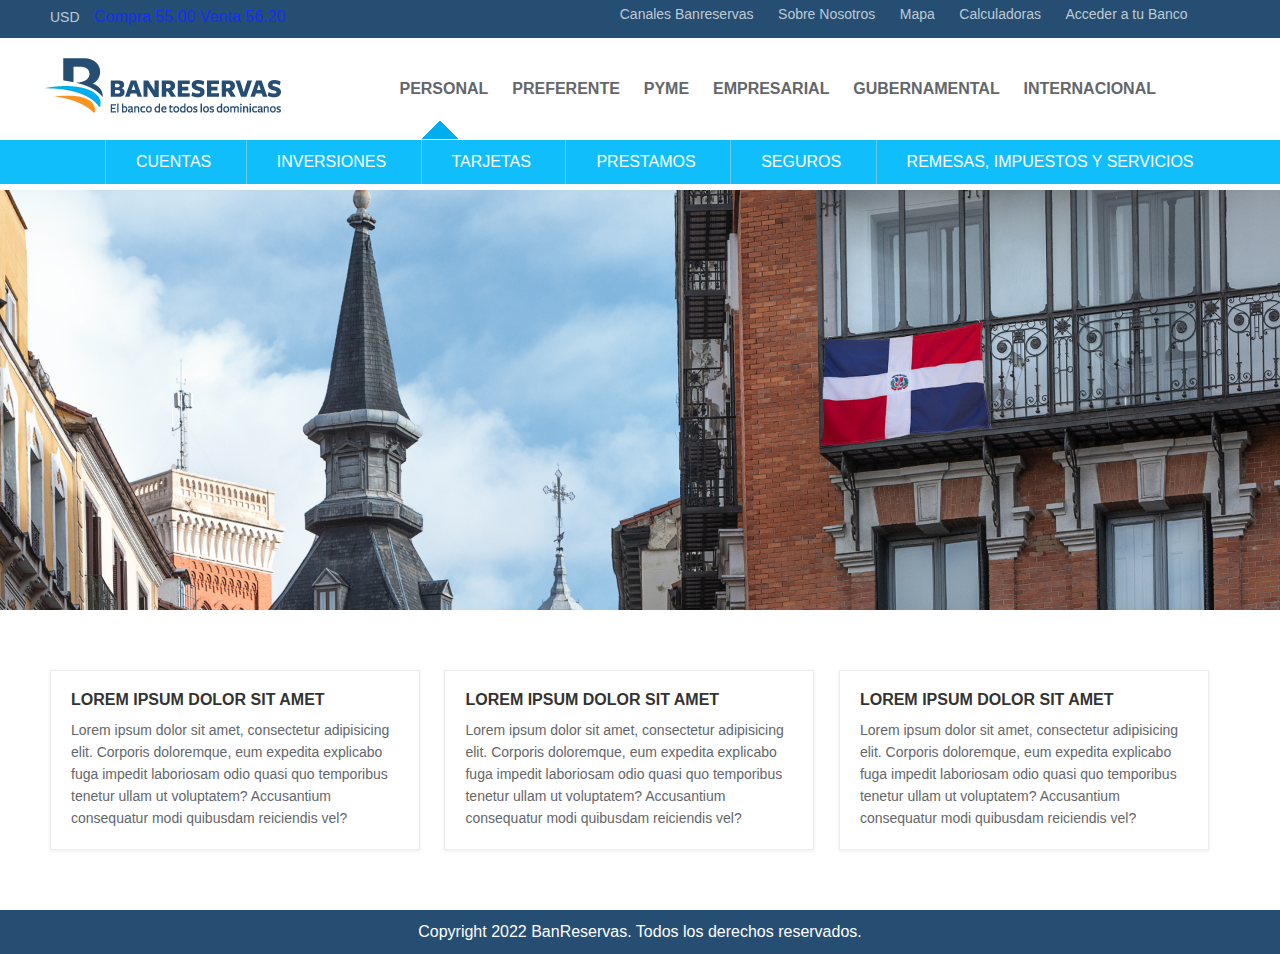
<file: practica3.html>
<!DOCTYPE html>
<!doctype html>
<html lang="en">
<head>
    <meta charset="UTF-8">
    <meta name="viewport"
          content="width=device-width, user-scalable=no, initial-scale=1.0, maximum-scale=1.0, minimum-scale=1.0">
    <meta http-equiv="X-UA-Compatible" content="ie=edge">
    <title>Personal | Banreservas</title>
    <link rel="shortcut icon" href="img/logoa.png">
    <link rel="stylesheet" href="estilo.css">
</head>
<body>
<header>
    <nav class="nav-menu-superior">
        <div class="container">
            <ul class="left">
                <li><a href="">USD</a>
                    <ul>

                        <li>Tasa de cambio actual
                            <table>
                                <tbody>
                                <tr>
                                    <td></td>
                                    <td>Compra</td>
                                    <td>Venta</td>
                                </tr>
                                <tr>
                                    <td>USD$</td>
                                    <td>55.00</td>
                                    <td>56.20</td>
                                </tr>
                                <tr>
                                    <td>EUR$</td>
                                    <td>57.50</td>
                                    <td>61.50</td>
                                </tr>
                                </tbody>
                            </table>
                        </li>
                    </ul>
                </li>
                <li><span>Compra 55.00</span></li>
                <li><span>Venta 56.20</span></li>
            </ul>
            <ul class="right">
                <li><a href="">Canales Banreservas</a>
                    <ul>
                        <li><a href="#">App Personas</a></li>
                        <li><a href="#">App Empresas</a></li>
                        <li><a href="#">Cajeros Automáticos</a></li>
                        <li><a href="#">Centro de contacto</a></li>
                        <li><a href="#">Oficinas Comerciales</a></li>
                        <li><a href="#">Subagente Banreservas</a></li>
                        <li><a href="#">TuBanco Personas</a></li>
                        <li><a href="#">TuBanco Empresas</a></li>
                        <li><a href="#">Asistente virtual Banreservas</a></li>
                        <li><a href="#">Tutoriales Canales</a></li>
                        <li><a href="#">Citas</a></li>
                    </ul>
                </li>
                <li><a href="">Sobre Nosotros</a>
                    <ul>
                        <li><a href="#">Misión, Visión y Valores</a></li>
                        <li><a href="#">Voluntariado banreservas</a></li>
                        <li><a href="#">Centro Cultural Banreservas</a></li>
                        <li><a href="#">Responsabilidad social</a></li>
                        <li><a href="#">Memorias anuales</a></li>
                    </ul>
                </li>
                <li><a href="">Mapa</a></li>
                <li><a href="">Calculadoras</a></li>
                <li class="dropdown">
                    <a href="#">Acceder a tu Banco</a>
                    <div class="dropdown-content">
                        <span>Suscripción</span>
                        <ul>
                            <li><a href="#">Tu Banco Personas</a></li>
                            <li><a href="#">Tu Banco Empresas</a></li>
                        </ul>
                        <ul>
                            <span>Personas</span>
                            <ul>
                                <li><a href="#">Administrar Cuentas</a></li>
                            </ul>
                        </ul>
                        <ul>
                            <span>Empresas</span>
                            <ul>
                                <li><a href="#">Maneja tu Empresa</a></li>
                            </ul>
                        </ul>
                    </div>


                </li>
            </ul>
        </div>
    </nav>
    <nav class="nav-menu-segundo">
        <div class="container">
            <a class="logo" href="#"><img src="img/logo.png"></a>
            <ul class="nav-menu">
                <li>
                    <a href="#">PERSONAL</a>
                </li>
                <li><a href="">PREFERENTE</a></li>
                <li><a href="">PYME</a></li>
                <li><a href="">EMPRESARIAL</a></li>
                <li><a href="">GUBERNAMENTAL</a></li>
                <li><a href="">INTERNACIONAL</a></li>
            </ul>
        </div>
    </nav>
    <nav class="nav-menu-tercero">
        <div class="container">
            <!-- Menu principal -->
            <ul class="menu-principal">
                <li class="dropdown">
                    <a href="#">CUENTAS</a>
                    <div class="dropdown-content">
                        <div class="content-box">
                            <div class="box">
                                <h3>Ahorro</h3>
                                <ul>
                                    <li>
                                        <a href="https://www.banreservas.com/personal/cuentas/ahorro/cuenta-de-ahorro-en-pesos">
                                            Cuenta de Ahorro en Pesos</a></li>
                                    <li><a href="https://www.banreservas.com/personal/cuentas/ahorro/cuenta-ahorro-más">Cuenta
                                        Ahorro Más</a></li>
                                    <li>
                                        <a href="https://www.banreservas.com/personal/cuentas/ahorro/cuenta-de-ahorro-infantil">Cuenta
                                            de Ahorro
                                            Infantil</a></li>
                                    <li>
                                        <a href="https://www.banreservas.com/personal/cuentas/ahorro/cuenta-de-ahorro-infantil-en-dólares">Cuenta
                                            de Ahorro Infantil en Dólares</a></li>
                                    <li>
                                        <a href="https://www.banreservas.com/personal/cuentas/ahorro/cuenta-de-ahorro-preserva">Cuenta
                                            de Ahorro
                                            Preserva</a></li>
                                    <li>
                                        <a href="https://www.banreservas.com/personal/cuentas/ahorro/cuenta-de-ahorro-en-dólares">Cuenta
                                            de Ahorro
                                            en Dólares</a></li>
                                    <li>
                                        <a href="https://www.banreservas.com/personal/cuentas/ahorro/cuenta-de-ahorro-en-euros">Cuenta
                                            de Ahorro
                                            en Euros</a></li>
                                </ul>
                                <a class="links" href="https://www.banreservas.com/personal/cuentas">ver todos</a>
                            </div>
                            <div class="box">
                                <h3>Corrientes</h3>
                                <ul>
                                    <li>
                                        <a href="https://www.banreservas.com//personal/cuentas/corrientes/cuenta-corriente-personal">Cuenta
                                            Corriente Personal</a></li>
                                    <li>
                                        <a href="https://www.banreservas.com//personal/cuentas/corrientes/cuenta-corriente-más-personal">Cuenta
                                            Corriente Más Personal</a></li>
                                </ul>
                                <a class="links" href="https://www.banreservas.com/personal/cuentas">ver todos</a>
                            </div>
                            <div class="box">
                                <h3>Soluciones Digitales</h3>
                                <ul>
                                    <li>
                                        <a href="https://www.banreservas.com/personal/cuentas/soluciones-digitales/cuenta-mio-banreservas">
                                            Cuenta MIO Banreservas
                                        </a>
                                    </li>
                                </ul>

                                <a class="links" href="https://www.banreservas.com/personal/cuentas">ver todos</a>
                            </div>
                        </div>
                    </div>
                </li>
                <li class="dropdown">
                    <a href="#">INVERSIONES</a>
                    <div class="dropdown-content">
                        <div class="content-box">
                            <div class="box">
                                <h3>Certificados</h3>
                                <ul>
                                    <li>
                                        <a href="https://www.banreservas.com/personal/inversiones/certificados/certificado-financiero-en-pesos">Certificado
                                            Financiero en Pesos</a></li>
                                    <li>
                                        <a href="https://www.banreservas.com/personal/inversiones/certificados/depósito-a-plazo-en-dólares-y-euros">Depósito
                                            a Plazo en dólares y euros</a></li>
                                </ul>
                                <a class="links" href="https://www.banreservas.com/personal/inversiones">ver todos</a>
                            </div>
                            <div class="box">
                                <h3>Mercado de Valores</h3>
                                <ul>
                                    <li><a
                                            href="https://www.banreservas.com/personal/inversiones/mercado-de-valores/inversiones-en-títulos-valores">Inversiones
                                        en Títulos-Valores</a></li>
                                    <li>
                                        <a href="https://www.banreservas.com/personal/inversiones/mercado-de-valores/fondos-de-inversión">Fondos
                                            de Inversión</a></li>
                                </ul>
                                <a class="links" href="https://www.banreservas.com/personal/inversiones">ver todos</a>
                            </div>
                        </div>

                    </div>
                </li>
                <li class="dropdown"><a href="#">TARJETAS</a>
                    <div class="dropdown-content">
                        <div class="content-box">
                            <div class="box">
                                <h3>Débito</h3>
                                <ul>
                                    <li>
                                        <a href="https://www.banreservas.com/personal/tarjetas/débito/mastercard-débito-dólares">Mastercard
                                            Débito
                                            Dólares</a></li>
                                    <li>
                                        <a href="https://www.banreservas.com/personal/tarjetas/débito/mastercard-débito-gold">Mastercard
                                            Débito
                                            Gold</a></li>
                                    <li>
                                        <a href="https://www.banreservas.com/personal/tarjetas/débito/mastercard-débito-platinum">Mastercard
                                            Débito Platinum</a></li>
                                    <li>
                                        <a href="https://www.banreservas.com/personal/tarjetas/débito/mastercard-débito-standard">Mastercard
                                            Débito Standard</a></li>
                                </ul>
                                <a class="links" href="https://www.banreservas.com/personal/tarjetas">ver todos</a>
                            </div>
                            <div class="box">
                                <h3>Crédito</h3>
                                <ul>
                                    <li>
                                        <a href="https://www.banreservas.com/personal/tarjetas/crédito/tarjeta-de-crédito-visa-ser">Tarjeta
                                            de
                                            crédito Visa Ser</a></li>
                                    <li>
                                        <a href="https://www.banreservas.com/personal/tarjetas/crédito/credimás-banreservas">Credimás
                                            Banreservas</a></li>
                                    <li>
                                        <a href="https://www.banreservas.com/personal/tarjetas/crédito/mastercard-black">Mastercard
                                            Black</a></li>
                                    <li>
                                        <a href="https://www.banreservas.com/personal/tarjetas/crédito/visa-flotilla-personal">Visa
                                            Flotilla
                                            Personal</a></li>
                                    <li><a href="https://www.banreservas.com/personal/tarjetas/crédito/visa-infinite">Visa
                                        Infinite</a></li>
                                    <li>
                                        <a href="https://www.banreservas.com/personal/tarjetas/crédito/visa-platinum-universe">Visa
                                            Platinum
                                            Universe</a></li>
                                    <li>
                                        <a href="https://www.banreservas.com/personal/tarjetas/crédito/visa-y-mastercard-clásica">Visa
                                            y
                                            Mastercard Clásica</a></li>
                                    <li>
                                        <a href="https://www.banreservas.com/personal/tarjetas/crédito/visa-y-mastercard-gold">Visa
                                            y Mastercard
                                            Gold</a></li>
                                    <li>
                                        <a href="https://www.banreservas.com/personal/tarjetas/crédito/visa-y-mastercard-platinum">Visa
                                            y
                                            Mastercard Platinum</a></li>
                                    <li>
                                        <a href="https://www.banreservas.com/personal/tarjetas/crédito/tarjeta-de-crédito-preserva">Tarjeta
                                            de
                                            crédito Preserva</a></li>
                                </ul>
                                <a class="links" href="https://www.banreservas.com/personal/tarjetas">ver todos</a>
                            </div>
                        </div>

                    </div>
                </li>
                <li class="dropdown"><a href="#">PRESTAMOS</a>
                    <div class="dropdown-content">
                        <div class="content-box">
                            <div class="box">
                                <h3>Personales</h3>
                                <ul>
                                    <li>
                                        <a href="https://www.banreservas.com/personal/prestamos/personales/préstamos-de-consumo">Préstamos
                                            de
                                            Consumo</a></li>
                                    <li>
                                        <a href="https://www.banreservas.com/personal/prestamos/personales/vacaciones-felices">Vacaciones
                                            Felices</a></li>
                                    <li>
                                        <a href="https://www.banreservas.com/personal/prestamos/personales/educación-y-cultura">Educación
                                            y
                                            Cultura</a></li>
                                    <li>
                                        <a href="https://www.banreservas.com/personal/prestamos/personales/empleado-feliz">Empleado
                                            Feliz</a></li>
                                    <li><a href="https://www.banreservas.com/personal/prestamos/personales/sueldo-más">Sueldo
                                        Más</a></li>
                                    <li>
                                        <a href="https://www.banreservas.com/personal/prestamos/personales/pensionado-feliz">Pensionado
                                            Feliz</a></li>
                                    <li>
                                        <a href="https://www.banreservas.com/personal/prestamos/personales/préstamos-en-dólares">Préstamos
                                            en
                                            Dólares</a></li>
                                </ul>
                                <a class="links" href="https://www.banreservas.com/personal/prestamos">ver todos</a>
                            </div>
                            <div class="box">
                                <h3>Hipotecarios</h3>
                                <ul>
                                    <li><a href="/personal/prestamos/hipotecarios/préstamos-hipotecarios">Préstamos
                                        Hipotecarios</a></li>
                                    <li><a
                                            href="/personal/prestamos/hipotecarios/préstamos-hipotecarios-para-residentes-en-el-extranjero">Préstamos
                                        Hipotecarios para residentes en el extranjero</a></li>
                                </ul>
                                <a class="links" href="https://www.banreservas.com/personal/prestamos">ver todos</a>
                            </div>
                            <div class="box">
                                <h3>Vehiculos</h3>
                                <ul>
                                    <li>
                                        <a href="https://www.banreservas.com/personal/prestamos/vehiculos/préstamos-vehículos-nuevos">Préstamos
                                            Vehículos Nuevos</a></li>
                                    <li>
                                        <a href="https://www.banreservas.com/personal/prestamos/vehiculos/préstamos-vehículos-usados">Préstamos
                                            Vehículos Usados</a></li>
                                </ul>
                                <a class="links" href="https://www.banreservas.com/personal/prestamos">ver todos</a>
                            </div>
                        </div>
                    </div>
                </li>
                <li class="dropdown"><a href="#">SEGUROS</a>
                    <div class="dropdown-content">
                        <div class="content-box">
                            <div class="box">
                                <h3>Seguros de Personas</h3>
                                <ul>
                                    <li>
                                        <a href="https://www.banreservas.com/personal/seguros/seguros-de-personas/accidentes-personales">Accidentes
                                            Personales</a></li>
                                    <li>
                                        <a href="https://www.banreservas.com/personal/seguros/seguros-de-personas/asistencia-funeraria">Asistencia
                                            Funeraria</a></li>
                                    <li><a
                                            href="https://www.banreservas.com/personal/seguros/seguros-de-personas/seguro-médico-internacional-just">Seguro
                                        Médico Internacional Just</a></li>
                                    <li>
                                        <a href="https://www.banreservas.com/personal/seguros/seguros-de-personas/viajes-reservas">Viajes
                                            Reservas</a></li>
                                    <li><a
                                            href="https://www.banreservas.com/personal/seguros/seguros-de-personas/vida-individual-en-pesos-y-dólares">Vida
                                        Individual en Pesos y Dólares</a></li>
                                    <li>
                                        <a href="https://www.banreservas.com/personal/seguros/seguros-de-personas/vida-reservas">Vida
                                            Reservas</a></li>
                                </ul>
                                <a class="links" href="https://www.banreservas.com/personal/seguros">ver todos</a>
                            </div>
                            <div class="box">
                                <h3>Riegos Generales</h3>
                                <ul>
                                    <li>
                                        <a href="https://www.banreservas.com/personal/seguros/riegos-generales/rescate-de-prisa">Rescate
                                            De
                                            Prisa</a></li>
                                    <li>
                                        <a href="https://www.banreservas.com/personal/seguros/riegos-generales/vehículos-de-motor">Vehículos
                                            de
                                            Motor</a></li>
                                    <li>
                                        <a href="https://www.banreservas.com/personal/seguros/riegos-generales/vivienda-segura">Vivienda
                                            Segura</a></li>
                                </ul>
                                <a class="links" href="https://www.banreservas.com/personal/seguros">ver todos</a>
                            </div>
                        </div>
                    </div>
                </li>
                <li><a href="https://www.banreservas.com/personal/remesas-impuestos-y-servicios">REMESAS, IMPUESTOS Y
                    SERVICIOS</a>

                </li>

            </ul>
        </div>
    </nav>
</header>
<section id="slider">
    <img class="mySlides" src="img/slide/01.jpg">
    <img class="mySlides" src="img/slide/02.jpg">
    <img class="mySlides" src="img/slide/03.jpg">
</section>
<section>
    <div class="container">
        <div class="card-content">
            <div class="card">
                <h4>Lorem ipsum dolor sit amet</h4>
                <p>Lorem ipsum dolor sit amet, consectetur adipisicing elit. Corporis doloremque, eum expedita
                    explicabo fuga impedit laboriosam odio quasi quo temporibus tenetur ullam ut voluptatem?
                    Accusantium consequatur modi quibusdam reiciendis vel?</p>
            </div>
            <div class="card">
                <h4>Lorem ipsum dolor sit amet</h4>
                <p>Lorem ipsum dolor sit amet, consectetur adipisicing elit. Corporis doloremque, eum expedita
                    explicabo fuga impedit laboriosam odio quasi quo temporibus tenetur ullam ut voluptatem?
                    Accusantium consequatur modi quibusdam reiciendis vel?</p>
            </div>
            <div class="card">
                <h4>Lorem ipsum dolor sit amet</h4>
                <p>Lorem ipsum dolor sit amet, consectetur adipisicing elit. Corporis doloremque, eum expedita
                    explicabo fuga impedit laboriosam odio quasi quo temporibus tenetur ullam ut voluptatem?
                    Accusantium consequatur modi quibusdam reiciendis vel?</p>
            </div>
        </div>
    </div>
</section>
<footer>
<p>Copyright 2022 BanReservas. Todos los derechos reservados.</p>
</footer>
</body>
<script>
    var myIndex = 0;
    carousel();

    function carousel() {
        var i;
        var x = document.getElementsByClassName("mySlides");
        for (i = 0; i < x.length; i++) {
            x[i].style.display = "none";
        }
        myIndex++;
        if (myIndex > x.length) {
            myIndex = 1
        }
        x[myIndex - 1].style.display = "block";
        setTimeout(carousel, 3000); // Change image every 2 seconds
    }
</script>
</html>
</file>
<file: estilo.css>
* {
    padding: 0;
    margin: 0;
    border: 0;
}

body {
    font-family: "freight_sansbook", sans-serif;
    font-size: 16px;
    font-weight: 400;
    line-height: 1.5;
    color: #10BEFC;
    text-align: left;
    background-color: #fff;
    position: relative;
    height: 100%;
}

header {
    background-color: #FFFFFF;
    position: fixed;
    top: 0;
    display: block;
    width: 100%;
    z-index: 1;
}

.container {
    max-width: 1200px;
    margin: 0 auto;
}

a.logo {
    display: inline-block;
    vertical-align: middle;
    padding: 20px 0;
}

.nav-menu {
    display: inline-block;
    vertical-align: middle;
    margin-left: 99px;
    font-size: 14px;
}

.nav-menu-bajo {
    max-width: 1200px;
    margin: 0 auto;
    height: 50px;
}

.nav-menu-superior {
    padding-top: 10px;
    background-color: #264e72;
    color: #BDCAD4;
    display: block;
}

.nav-menu-superior ul {
    text-align: left;
    list-style: none;
    padding: 0;
}

.left, .right {
    display: inline-block;
    vertical-align: middle;
}

.left {
    margin-top: -13px;
}

.right {
    margin: -20px 0 0 320px;
}

.nav-menu-superior ul ul {
    display: none;
    position: absolute;
    left: 0;
    z-index: 1;
}

.nav-menu-superior ul ul li {
    display: block;
    width: 200px;
    border-bottom: 1px solid #264e72;
}

.nav-menu-superior ul ul li table {
    display: block;
    width: 200px;
    background-color: white;
    font-size: 14px;
    color: #63666A;
    text-decoration: none;
}

.nav-menu-superior ul ul li {
    display: block;
    width: 200px;
    background-color: white;
    font-size: 16px;
    color: #63666A;
    text-decoration: none;
}

.nav-menu-superior ul ul li a {
    background-color: white;
    font-size: 16px;
    color: #63666A;
    text-decoration: none;
}

.nav-menu-superior ul ul li a:hover {
    background-color: #BDCAD4;
}

.nav-menu-superior ul li {
    display: inline-block;
    color: #142FF8;
    position: relative;
}

.nav-menu-superior ul li:hover > ul {
    display: block;

}

.nav-menu-superior ul li a {
    display: block;
    padding: 10px;
    text-decoration: none;
    font-size: 14px;
    color: #bdcad4;
    font-weight: 100;

}

.navy-menu-segundo {
    background-color: white;
    margin-top: -5px;

}

.navy-menu-segundo ul {
    text-align: center;
    list-style: none;
    padding-left: 0;
}

.nav-menu-segundo ul.nav-menu li a::after {
    border-color: transparent transparent #00aef0;
    border-style: solid;
    border-width: 0 18px 18px;
    bottom: 45px;
    content: '';
    display: inline-block;
    height: 0;
    left: 33%;
    position: absolute;
}

.nav-menu-segundo ul li {
    display: inline-block;
}

.nav-menu-segundo ul li a {
    display: block;
    padding: 10px;
    font-size: 16px;
    text-decoration: none;
    color: #63666A;
    font-weight: bold;

}

.nav-menu-segundo ul li a:hover {
    color: #10BEFC;
}

.nav-menu-tercero {
    background-color: #10BEFC;
    color: white;
}


.nav-menu-bajo-a {
    display: inline-block;
    text-align: center;
    list-style: none;
    padding: 0px;
}

.nav-menu-bajo-a a {
    display: block;
    padding: 13px;
    font-size: 16px;
    text-decoration: none;
    color: white;
    border: 1px solid white;

}

.nav-menu-bajo-a a:hover {
    background-color: white;
    color: #10BEFC;
    border: 1px solid #10BEFC;
}

/*Menu principal*/
.menu-principal {
    padding-left: 0;
    list-style: none;
    margin-left: 65px;
}

.menu-principal > li {
    display: inline-block;
    vertical-align: top;
    border-left: 1px solid #66cef6;
    border-top: 1px transparent;
    border-bottom: 1px transparent;
    transition: all 0.30s;
}

.menu-principal > li > a {
    display: block;
    padding: 10px 30px;
    color: white;
    text-decoration: none;
    cursor: pointer;
}

.menu-principal > li:hover > a {
    background-color: white;
    color: #10BEFC;
    border-left: 1px transparent;
    border-top: 1px solid #66cef6;
    border-bottom: 1px solid #66cef6;

}

/*drown menu principal*/

.dropdown {
    display: inline-block;
}

.dropdown-content {
    display: none;
    position: absolute;
    left: 9%;
    background-color: #f9f9f9;
    min-width: 960px;
    box-shadow: 1px 3px 4px #eee;
    z-index: 1;
}

.box {
    display: inline-block;
    vertical-align: top;
    width: 28%;

    padding: 20px;
}

.box:nth-child(-n + 2) {
    border-right: 1px solid #ededed;
}

.box > h3 {
    color: #66cef6;
    font-size: 16px;
    line-height: normal;
    text-transform: uppercase;
    margin-bottom: 10px;
}

.box > ul {
    margin-left: 0;
}

.box > ul > li > a {
    text-decoration: none;
    color: #63666a;
    font-size: 14px;
    line-height: normal;
    transition: all 0.20s;
    padding: 5px 0;
    display: block;
}

.box > ul > li:hover > a {
    color: #F89420;
}

.dropdown:hover .dropdown-content {
    display: block;
}

.links {
    display: inline-block;
    color: #F89420;
    border: 1px solid #F89420;
    background: #FFF;
    transition: all 0.20s;
    padding: 8px 17px;
    text-decoration: none;
    margin-top: 20px;
    text-transform: uppercase;
    font-size: 12px;
    line-height: normal;
    cursor: pointer;
}

.links:hover {
    background-color: #F89420;
    border-color: #FFF;
    color: #FFF;
}

/*MULTIMEDIA*/
#slider {
    width: 100%;
    max-width: 1920px;
    margin: 0 auto;
    margin-top: 190px;
}

#slider > img {
    width: 100%;
}

.card-content {
    padding: 60px 0;
}

.card {
    display: inline-block;
    vertical-align: top;
    max-width: 328px;
    margin: 0 10px;
    border: 1px solid #ededed;
    padding: 20px;
    box-shadow: 0 1px 3px rgba(99, 102, 106, 0.13);
}

.card > h4 {
    color: #333333;
    text-transform: uppercase;
    font-size: 16px;
    font-weight: bold;
    line-height: normal;
    margin-bottom: 10px;
}

.card > p {
    font-size: 14px;
    line-height: 22px;
    color: #63666A;
}

footer {
    padding: 10px 0;
    color: #FFF;
    background-color: #264E72;
    text-align: center;
}

footer > p {
    color: #FFFFFF;
}
</file>
